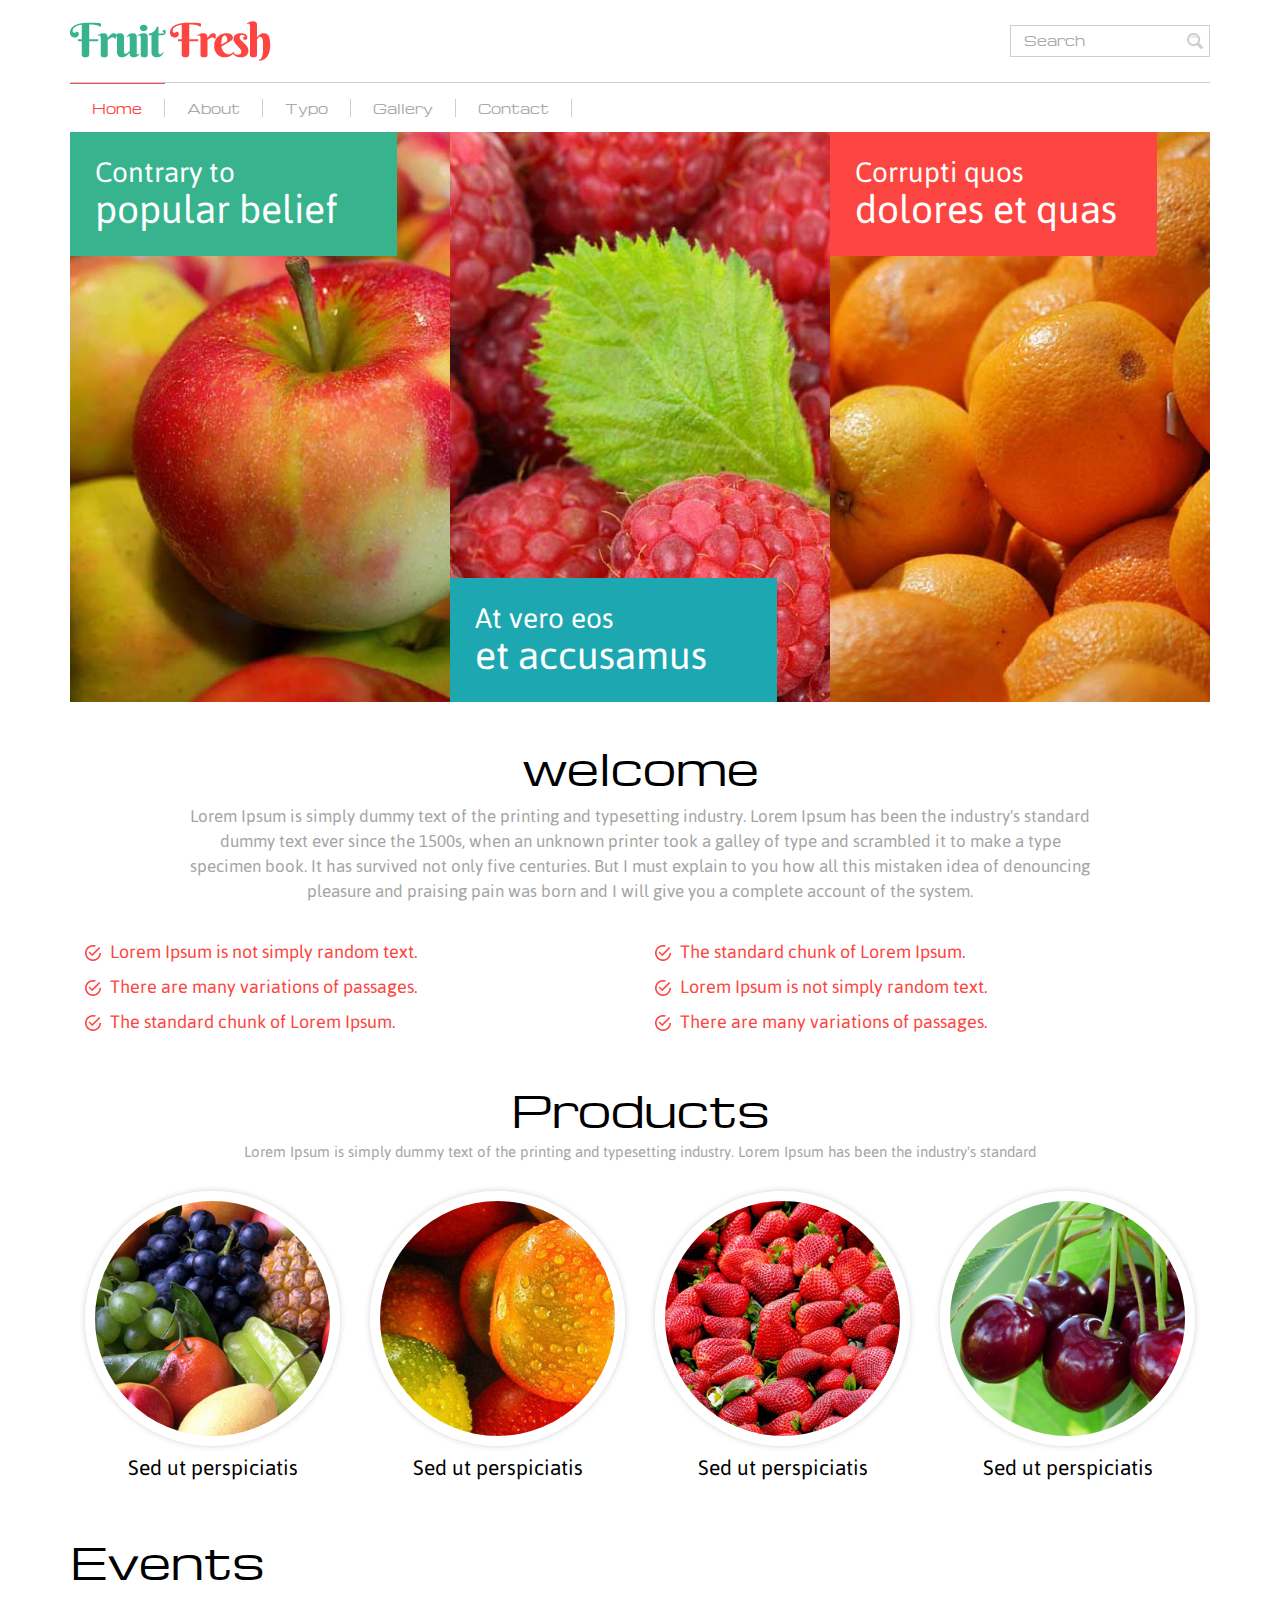
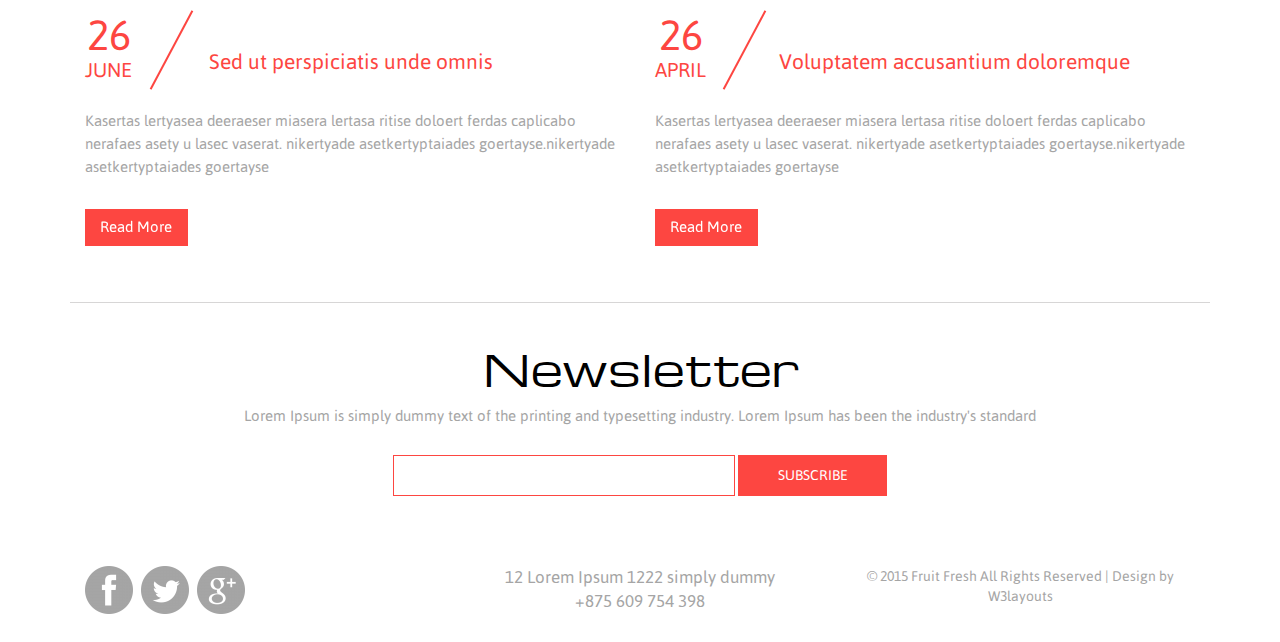
<file: index.html>
<!--A Design by W3layouts 
Author: W3layout
Author URL: http://w3layouts.com
License: Creative Commons Attribution 3.0 Unported
License URL: http://creativecommons.org/licenses/by/3.0/
-->
<!DOCTYPE html>
<html>
<head>
<title>Fruit Fresh A Agriculture Category Flat Bootstarp Resposive Website Template | Home :: w3layouts</title>
<link href="css/bootstrap.css" rel="stylesheet" type="text/css" media="all" />
<!-- jQuery (necessary for Bootstrap's JavaScript plugins) -->
<script src="js/jquery.min.js"></script>
<!-- Custom Theme files -->
<!--theme-style-->
<link href="css/style.css" rel="stylesheet" type="text/css" media="all" />	
<!--//theme-style-->
<meta name="viewport" content="width=device-width, initial-scale=1">
<meta http-equiv="Content-Type" content="text/html; charset=utf-8" />
<meta name="keywords" content="Fruit Fresh Responsive web template, Bootstrap Web Templates, Flat Web Templates, Andriod Compatible web template, 
Smartphone Compatible web template, free webdesigns for Nokia, Samsung, LG, SonyErricsson, Motorola web design" />
<script type="application/x-javascript"> addEventListener("load", function() { setTimeout(hideURLbar, 0); }, false); function hideURLbar(){ window.scrollTo(0,1); } </script>
</head>
<body>
<!--header-->
<div class="container">
	<div class="header">
	
			<div class="header-top">
				<div class="logo">
					<a href="index.html"><img src="images/logo.png" alt="" /></a>
				</div>
				<div class="search">
					<form>
						<input type="text" value=" Search" onfocus="this.value = '';" onblur="if (this.value == '') {this.value = 'Search';}" >
						<input type="submit"  value="">
					</form>
				</div>
			<div class="clearfix"></div>
		</div>
				<div class="top-nav">
				<span class="menu"><img src="images/menu.png" alt="">  </span>
					<ul>
						<li class="active"><a href="index.html" > Home </a></li>
						<li><a href="about.html" > About </a></li>
						<li><a href="page.html" > Typo</a></li>
						<li><a href="gallery.html" >Gallery</a></li>						
						<li><a href="contact.html" >Contact</a></li>
					<div class="clearfix"></div>
					</ul>
					<script>
						$("span.menu").click(function(){
							$(".top-nav ul").slideToggle(500, function(){
							});
						});
					</script>
				</div>			
		
		</div>
	<!--//header-->
	<!--banner-->
	<div class="banner">
		
		<div class="col-md-4 banner-top">
			<img src="images/1.jpg" class="img-responsive" >
			<div class="top-banner">
				<h3>Contrary to <span>popular belief</span></h3>
			</div>
		</div>
		<div class="col-md-4 banner-top">
			<img src="images/2.jpg" class="img-responsive" >
			<div class="top-banner1">
				<h3>At vero eos   <span>et accusamus</span></h3>
			</div>
		</div>
		<div class="col-md-4 banner-top">
			<img src="images/3.jpg" class="img-responsive" >
			<div class="top-banner2">
				<h3> Corrupti quos <span>dolores et quas </span></h3>
			</div>
		</div>
		<div class="clearfix"> </div>
	</div>
	<!--//banner-->
	<!--content-->
	<div class="content">
		<div class="welcome">
			<h1>welcome</h1>
			<p>Lorem Ipsum is simply dummy text of the printing and typesetting industry. Lorem Ipsum has been the industry's standard dummy text ever since the 1500s, when an unknown printer took a galley of type and scrambled it to make a type specimen book. It has survived not only five centuries.
				But I must explain to you how all this mistaken idea of denouncing pleasure and praising pain was born and I will give you a complete account of the system.</p>
			<div class="welcome-top">
				<div class="col-md-6">
					<ul>
						<li><a href="#"><i ></i> Lorem Ipsum is not simply random text.</a></li>
						<li><a href="#"><i ></i> There are many variations of passages.</a></li>
						<li><a href="#"><i ></i> The standard chunk of Lorem Ipsum.</a></li>
					</ul>
				</div>
				<div class="col-md-6">
					<ul>
						<li><a href="#"><i ></i> The standard chunk of Lorem Ipsum.</a></li>
						<li><a href="#"><i ></i> Lorem Ipsum is not simply random text.</a></li>
						<li><a href="#"><i ></i> There are many variations of passages.</a></li>
					</ul>
				</div>
				<div class="clearfix"> </div>
			</div>
		</div>
		<!--//welcome-->
		<!--products-->
		<div class="products">
			<div class="products-top">
				<h2>Products</h2>
				<p>Lorem Ipsum is simply dummy text of the printing and typesetting industry. Lorem Ipsum has been the industry's standard</p>
			</div>
			<div class="products-bottom">
					<div class="col-md-3 bottom-products">
						<img class="img-responsive" src="images/mo.jpg" />
						<p>Sed ut perspiciatis</p>
					</div>
					<div class="col-md-3 bottom-products">
						<img class="img-responsive" src="images/mo1.jpg" />
						<p>Sed ut perspiciatis</p>
					</div>
					<div class="col-md-3 bottom-products">
						<img class="img-responsive" src="images/mo2.jpg" />
						<p>Sed ut perspiciatis</p>
					</div>
					<div class="col-md-3 bottom-products">
						<img class="img-responsive" src="images/mo3.jpg" />
						<p>Sed ut perspiciatis</p>
					</div>
					<div class="clearfix"> </div>
			</div>
		</div>
		<!--//products-->
		<!--events-->
		<div class="content-mid">
				<h3> Events</h3>
				<div class="news">
					<div class="col-md-6 new-more">
						<div class="six">
						<h4>26<span>June</span></h4>
						<h6><a href="#">Sed ut perspiciatis unde omnis </a></h6>
						<div class="clearfix"> </div>
						</div>
						<p>Kasertas lertyasea deeraeser miasera lertasa ritise doloert ferdas caplicabo nerafaes asety u lasec vaserat. nikertyade asetkertyptaiades goertayse.nikertyade asetkertyptaiades goertayse</p>
					<a class="hvr-bounce-to-top" href="#">Read More</a>
					</div>
					<div class="col-md-6 new-more">
						<div class="six">
						<h4>26<span>April</span></h4>
						<h6><a href="#">Voluptatem accusantium doloremque </a></h6>
						<div class="clearfix"> </div>
						</div>
						<p>Kasertas lertyasea deeraeser miasera lertasa ritise doloert ferdas caplicabo nerafaes asety u lasec vaserat. nikertyade asetkertyptaiades goertayse.nikertyade asetkertyptaiades goertayse</p>
					<a class="hvr-bounce-to-top" href="#">Read More</a>
					</div>
					<div class="clearfix"> </div>
				</div>
			</div>
			<!--//events-->
			
			
	</div>
	<!--//content-->
	<!--footer-->
	<div class="footer">
		<!--newsletter-->
			<div class="newsletter">
				<h3>Newsletter</h3>
				<p>Lorem Ipsum is simply dummy text of the printing and typesetting industry. Lorem Ipsum has been the industry's standard</p>
				<form>
						<input type="text" value="" onfocus="this.value='';" onblur="if (this.value == '') {this.value ='';}">
						<input type="submit" value="SUBSCRIBE">
					</form>
			</div>
			<!--//newsletter-->
			<div class="footer-top-top">
				<div class="col-md-4 footer-top">
					<ul class="social">
						<li><a href="#"><i> </i></a></li>						
						<li><a href="#"><i class="twitter"> </i></a></li>
						<li><a href="#"><i class="google"> </i></a></li>
					</ul>
				</div>
				<div class="col-md-4 footer-top">
					<p>12 Lorem Ipsum 1222 simply dummy</p>
					<p>+875 609 754 398</p>
				</div>
				<div class="col-md-4 footer-top">
					 <p class="footer-class"> © 2015 Fruit Fresh All Rights Reserved | Design by <a href="http://w3layouts.com/" target="_blank">W3layouts</a> </p>
			 	</div>
			 	<div class="clearfix"> </div>
			</div>
		</div>
			<!--//footer-->
</div>
</body>
</html>
</file>
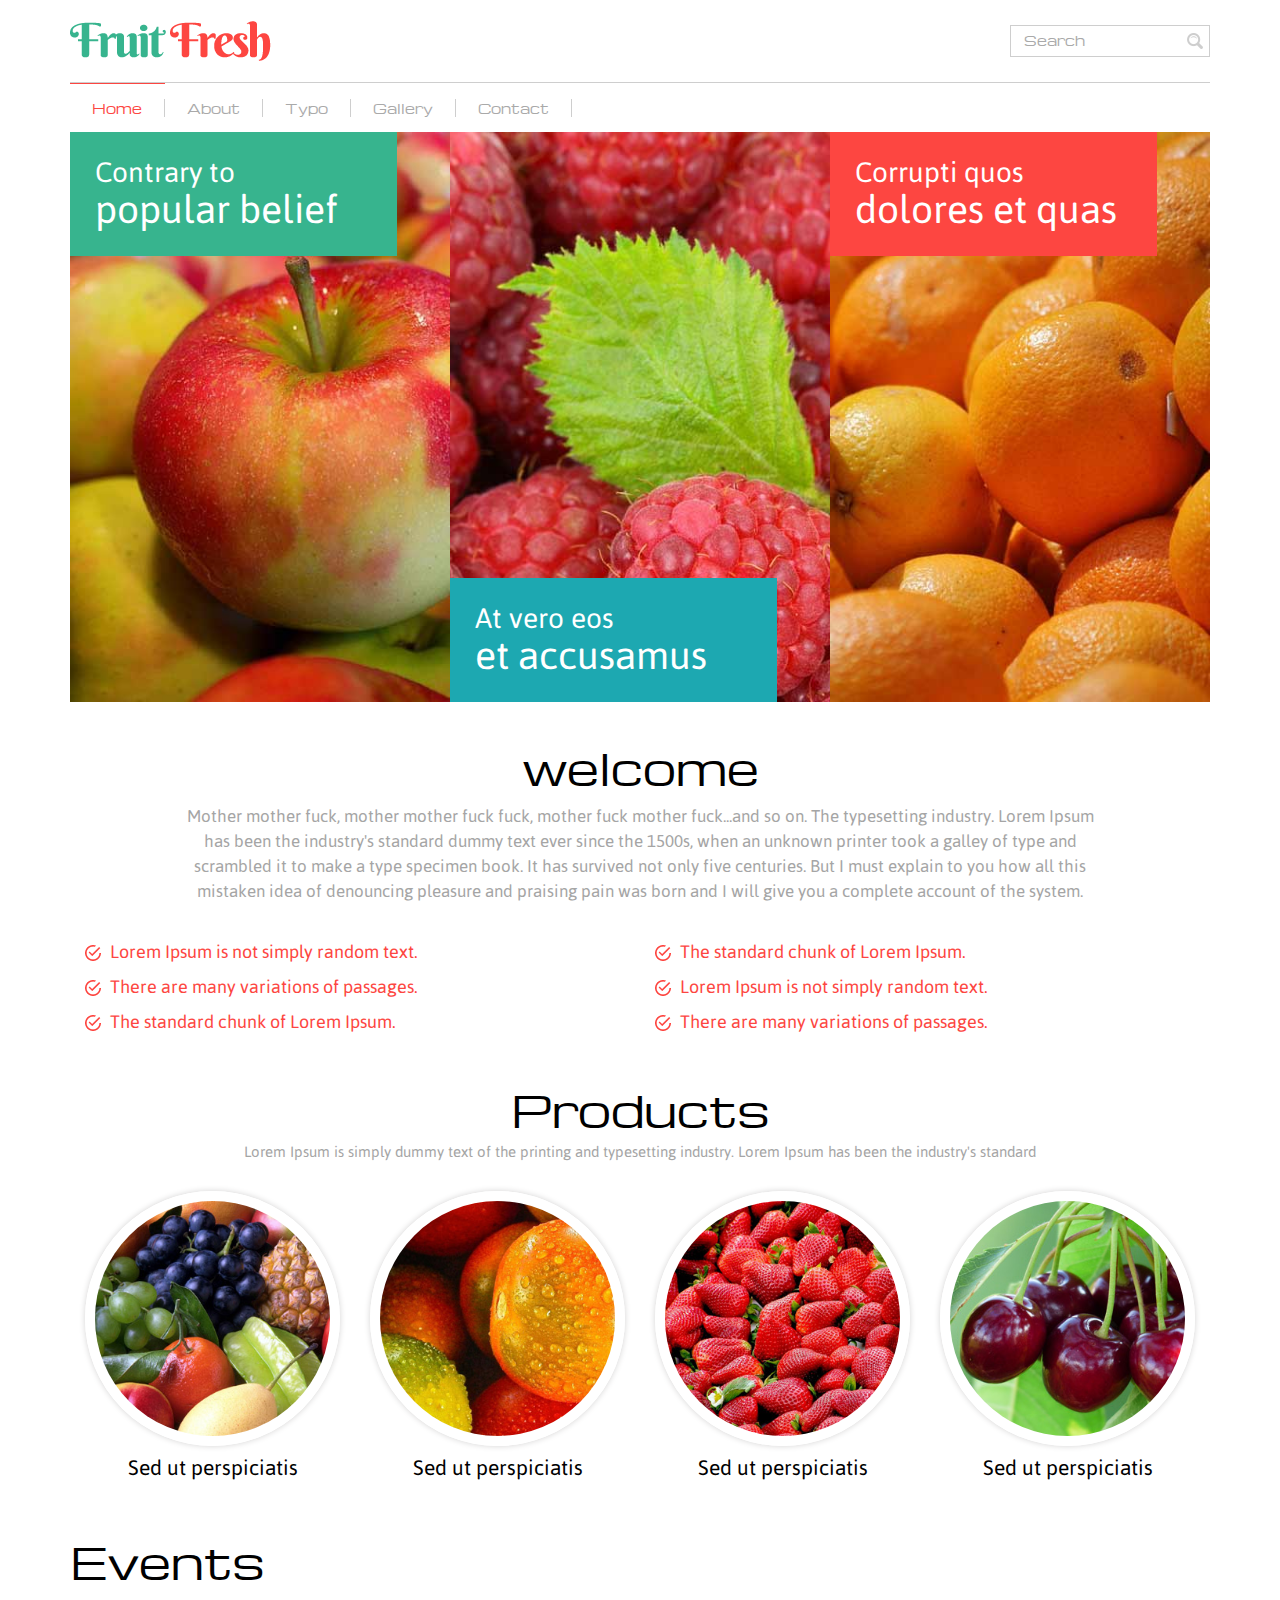
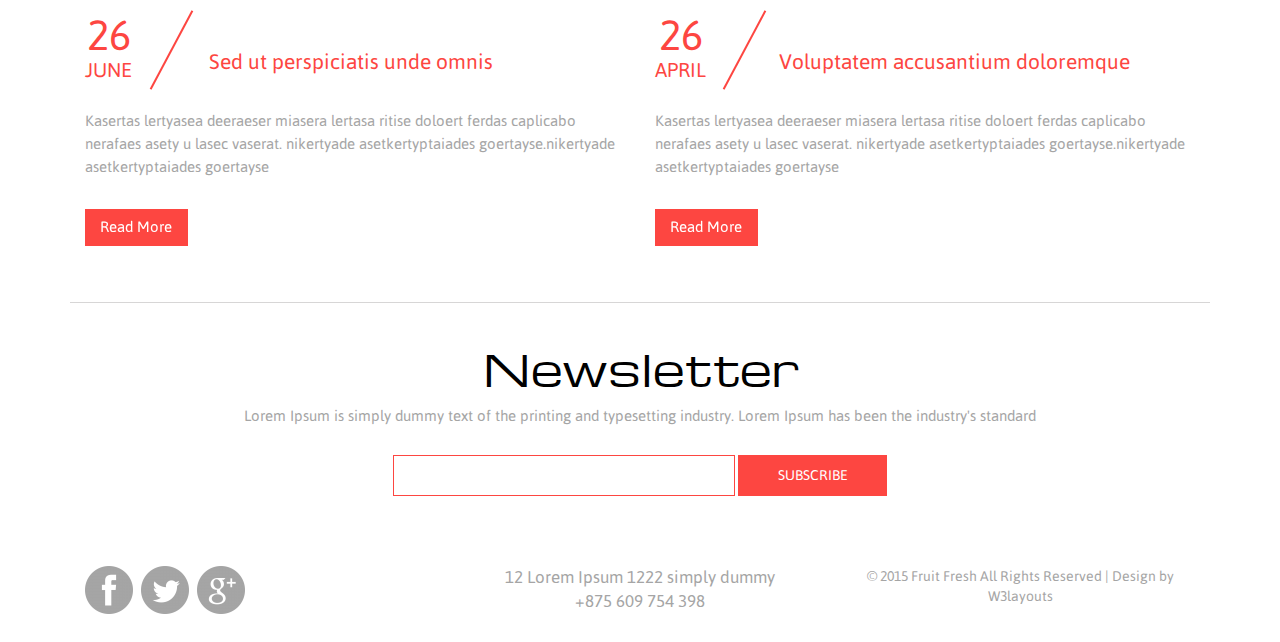
<file: web/index.html>
<!--A Design by W3layouts 
Author: W3layout
Author URL: http://w3layouts.com
License: Creative Commons Attribution 3.0 Unported
License URL: http://creativecommons.org/licenses/by/3.0/
-->
<!DOCTYPE html>
<html>
<head>
<title>Flooreus - Fresh Fruit Web Page</title>
<link href="css/bootstrap.css" rel="stylesheet" type="text/css" media="all" />
<!-- jQuery (necessary for Bootstrap's JavaScript plugins) -->
<script src="js/jquery.min.js"></script>
<!-- Custom Theme files -->
<!--theme-style-->
<link href="css/style.css" rel="stylesheet" type="text/css" media="all" />	
<!--//theme-style-->
<meta name="viewport" content="width=device-width, initial-scale=1">
<meta http-equiv="Content-Type" content="text/html; charset=utf-8" />
<meta name="keywords" content="Fruit Fresh Responsive web template, Bootstrap Web Templates, Flat Web Templates, Andriod Compatible web template, 
Smartphone Compatible web template, free webdesigns for Nokia, Samsung, LG, SonyErricsson, Motorola web design" />
<script type="application/x-javascript"> addEventListener("load", function() { setTimeout(hideURLbar, 0); }, false); function hideURLbar(){ window.scrollTo(0,1); } </script>
</head>
<body>
<!--header-->
<div class="container">
	<div class="header">
	
			<div class="header-top">
				<div class="logo">
					<a href="index.html"><img src="images/logo.png" alt="" /></a>
				</div>
				<div class="search">
					<form>
						<input type="text" value=" Search" onfocus="this.value = '';" onblur="if (this.value == '') {this.value = 'Search';}" >
						<input type="submit"  value="">
					</form>
				</div>
			<div class="clearfix"></div>
		</div>
				<div class="top-nav">
				<span class="menu"><img src="images/menu.png" alt="">  </span>
					<ul>
						<li class="active"><a href="index.html" > Home </a></li>
						<li><a href="about.html" > About </a></li>
						<li><a href="page.html" > Typo</a></li>
						<li><a href="gallery.html" >Gallery</a></li>						
						<li><a href="contact.html" >Contact</a></li>
					<div class="clearfix"></div>
					</ul>
					<script>
						$("span.menu").click(function(){
							$(".top-nav ul").slideToggle(500, function(){
							});
						});
					</script>
				</div>			
		
		</div>
	<!--//header-->
	<!--banner-->
	<div class="banner">
		
		<div class="col-md-4 banner-top">
			<img src="images/1.jpg" class="img-responsive" >
			<div class="top-banner">
				<h3>Contrary to <span>popular belief</span></h3>
			</div>
		</div>
		<div class="col-md-4 banner-top">
			<img src="images/2.jpg" class="img-responsive" >
			<div class="top-banner1">
				<h3>At vero eos   <span>et accusamus</span></h3>
			</div>
		</div>
		<div class="col-md-4 banner-top">
			<img src="images/3.jpg" class="img-responsive" >
			<div class="top-banner2">
				<h3> Corrupti quos <span>dolores et quas </span></h3>
			</div>
		</div>
		<div class="clearfix"> </div>
	</div>
	<!--//banner-->
	<!--content-->
	<div class="content">
		<div class="welcome">
			<h1>welcome</h1>
			<p>Mother mother fuck, mother mother fuck fuck, mother fuck mother fuck...and so on. The typesetting industry. Lorem Ipsum has been the industry's standard dummy text ever since the 1500s, when an unknown printer took a galley of type and scrambled it to make a type specimen book. It has survived not only five centuries.
				But I must explain to you how all this mistaken idea of denouncing pleasure and praising pain was born and I will give you a complete account of the system.</p>
			<div class="welcome-top">
				<div class="col-md-6">
					<ul>
						<li><a href="#"><i ></i> Lorem Ipsum is not simply random text.</a></li>
						<li><a href="#"><i ></i> There are many variations of passages.</a></li>
						<li><a href="#"><i ></i> The standard chunk of Lorem Ipsum.</a></li>
					</ul>
				</div>
				<div class="col-md-6">
					<ul>
						<li><a href="#"><i ></i> The standard chunk of Lorem Ipsum.</a></li>
						<li><a href="#"><i ></i> Lorem Ipsum is not simply random text.</a></li>
						<li><a href="#"><i ></i> There are many variations of passages.</a></li>
					</ul>
				</div>
				<div class="clearfix"> </div>
			</div>
		</div>
		<!--//welcome-->
		<!--products-->
		<div class="products">
			<div class="products-top">
				<h2>Products</h2>
				<p>Lorem Ipsum is simply dummy text of the printing and typesetting industry. Lorem Ipsum has been the industry's standard</p>
			</div>
			<div class="products-bottom">
					<div class="col-md-3 bottom-products">
						<img class="img-responsive" src="images/mo.jpg" />
						<p>Sed ut perspiciatis</p>
					</div>
					<div class="col-md-3 bottom-products">
						<img class="img-responsive" src="images/mo1.jpg" />
						<p>Sed ut perspiciatis</p>
					</div>
					<div class="col-md-3 bottom-products">
						<img class="img-responsive" src="images/mo2.jpg" />
						<p>Sed ut perspiciatis</p>
					</div>
					<div class="col-md-3 bottom-products">
						<img class="img-responsive" src="images/mo3.jpg" />
						<p>Sed ut perspiciatis</p>
					</div>
					<div class="clearfix"> </div>
			</div>
		</div>
		<!--//products-->
		<!--events-->
		<div class="content-mid">
				<h3> Events</h3>
				<div class="news">
					<div class="col-md-6 new-more">
						<div class="six">
						<h4>26<span>June</span></h4>
						<h6><a href="#">Sed ut perspiciatis unde omnis </a></h6>
						<div class="clearfix"> </div>
						</div>
						<p>Kasertas lertyasea deeraeser miasera lertasa ritise doloert ferdas caplicabo nerafaes asety u lasec vaserat. nikertyade asetkertyptaiades goertayse.nikertyade asetkertyptaiades goertayse</p>
					<a class="hvr-bounce-to-top" href="#">Read More</a>
					</div>
					<div class="col-md-6 new-more">
						<div class="six">
						<h4>26<span>April</span></h4>
						<h6><a href="#">Voluptatem accusantium doloremque </a></h6>
						<div class="clearfix"> </div>
						</div>
						<p>Kasertas lertyasea deeraeser miasera lertasa ritise doloert ferdas caplicabo nerafaes asety u lasec vaserat. nikertyade asetkertyptaiades goertayse.nikertyade asetkertyptaiades goertayse</p>
					<a class="hvr-bounce-to-top" href="#">Read More</a>
					</div>
					<div class="clearfix"> </div>
				</div>
			</div>
			<!--//events-->
			
			
	</div>
	<!--//content-->
	<!--footer-->
	<div class="footer">
		<!--newsletter-->
			<div class="newsletter">
				<h3>Newsletter</h3>
				<p>Lorem Ipsum is simply dummy text of the printing and typesetting industry. Lorem Ipsum has been the industry's standard</p>
				<form>
						<input type="text" value="" onfocus="this.value='';" onblur="if (this.value == '') {this.value ='';}">
						<input type="submit" value="SUBSCRIBE">
					</form>
			</div>
			<!--//newsletter-->
			<div class="footer-top-top">
				<div class="col-md-4 footer-top">
					<ul class="social">
						<li><a href="#"><i> </i></a></li>						
						<li><a href="#"><i class="twitter"> </i></a></li>
						<li><a href="#"><i class="google"> </i></a></li>
					</ul>
				</div>
				<div class="col-md-4 footer-top">
					<p>12 Lorem Ipsum 1222 simply dummy</p>
					<p>+875 609 754 398</p>
				</div>
				<div class="col-md-4 footer-top">
					 <p class="footer-class"> © 2015 Fruit Fresh All Rights Reserved | Design by <a href="http://w3layouts.com/" target="_blank">W3layouts</a> </p>
			 	</div>
			 	<div class="clearfix"> </div>
			</div>
		</div>
			<!--//footer-->
</div>
</body>
</html>
</file>
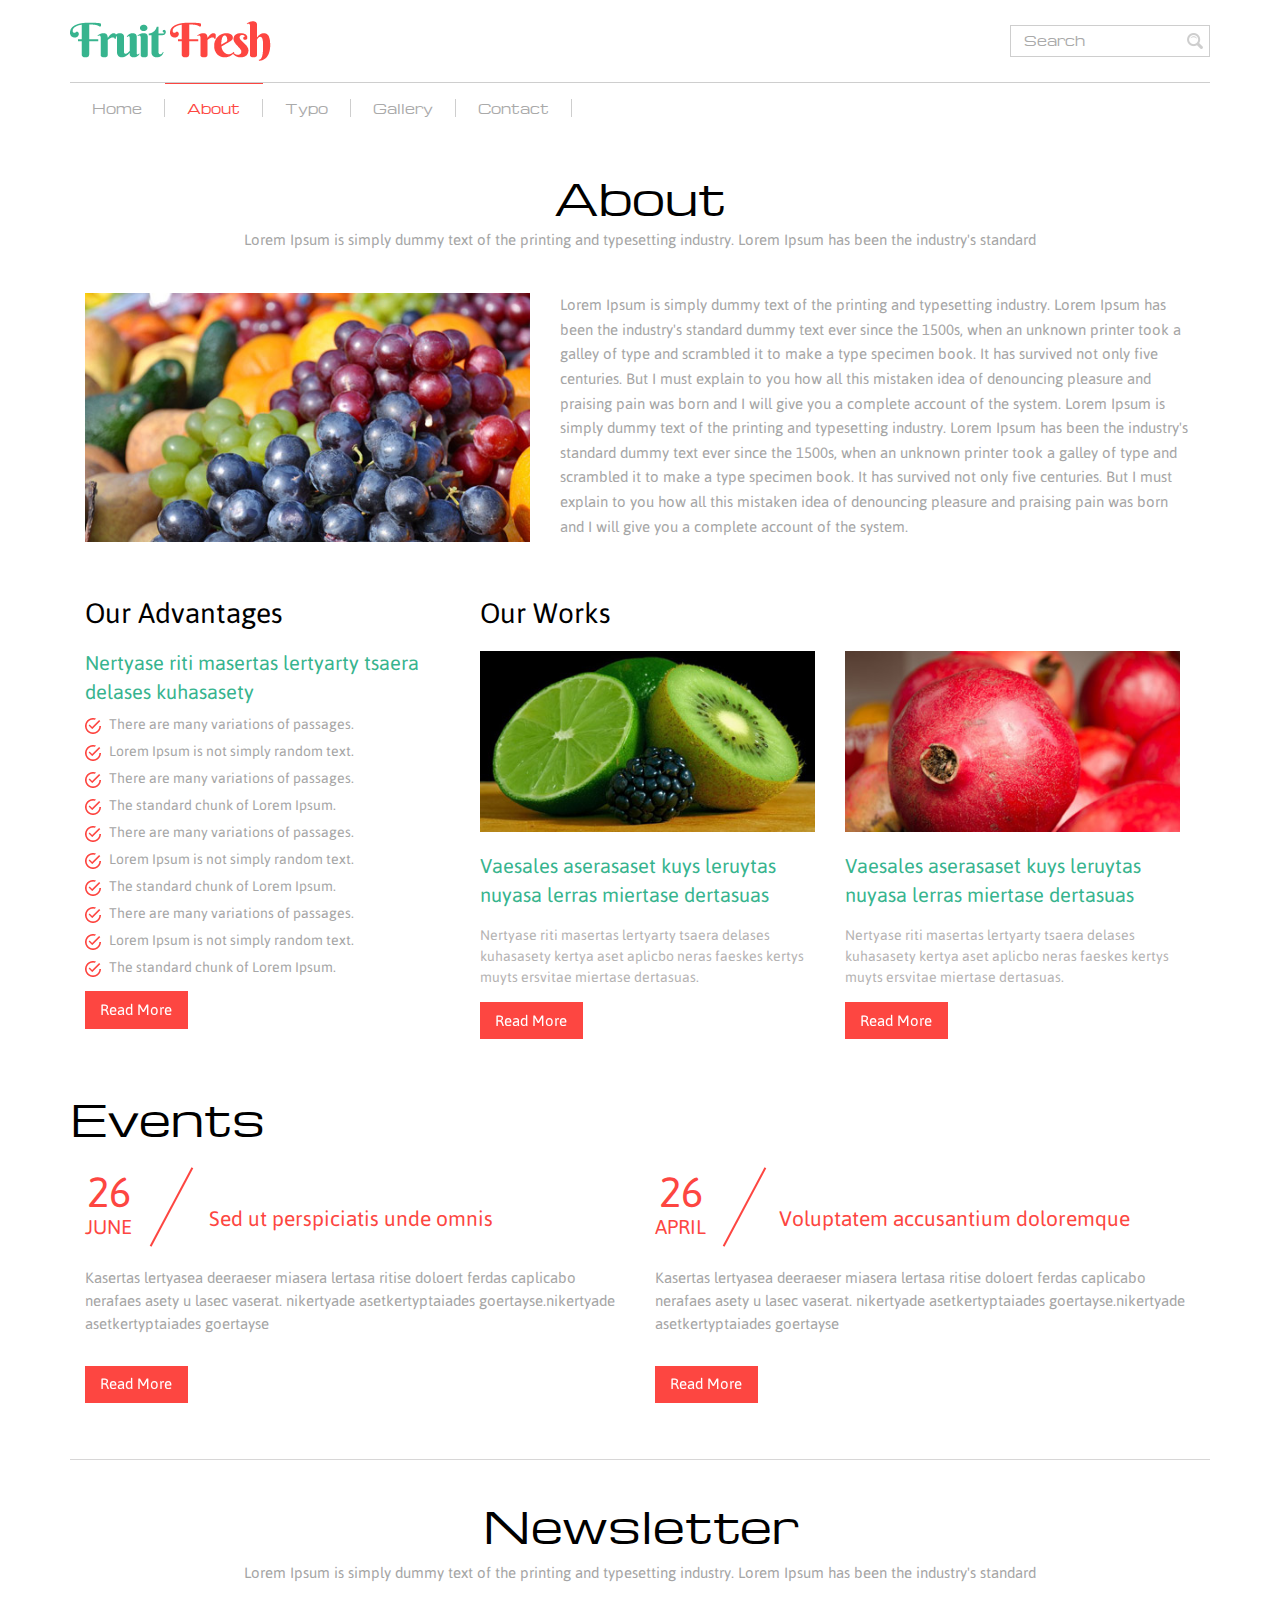
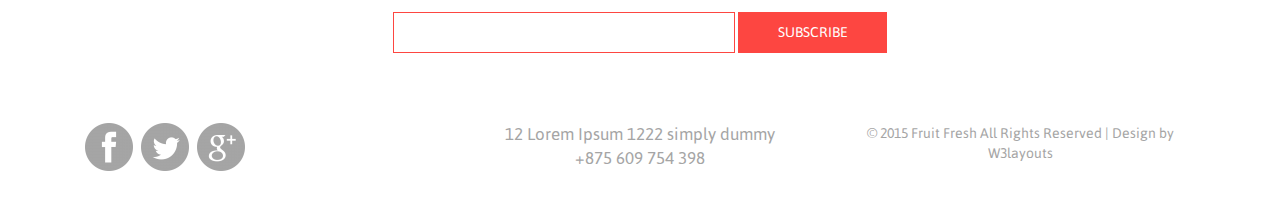
<file: about.html>
<!--A Design by W3layouts 
Author: W3layout
Author URL: http://w3layouts.com
License: Creative Commons Attribution 3.0 Unported
License URL: http://creativecommons.org/licenses/by/3.0/
-->
<!DOCTYPE html>
<html>
<head>
<title>Fruit Fresh A Agriculture Category Flat Bootstarp Resposive Website Template | Home :: w3layouts</title>
<link href="css/bootstrap.css" rel="stylesheet" type="text/css" media="all" />
<!-- jQuery (necessary for Bootstrap's JavaScript plugins) -->
<script src="js/jquery.min.js"></script>
<!-- Custom Theme files -->
<!--theme-style-->
<link href="css/style.css" rel="stylesheet" type="text/css" media="all" />	
<!--//theme-style-->
<meta name="viewport" content="width=device-width, initial-scale=1">
<meta http-equiv="Content-Type" content="text/html; charset=utf-8" />
<meta name="keywords" content="Fruit Fresh Responsive web template, Bootstrap Web Templates, Flat Web Templates, Andriod Compatible web template, 
Smartphone Compatible web template, free webdesigns for Nokia, Samsung, LG, SonyErricsson, Motorola web design" />
<script type="application/x-javascript"> addEventListener("load", function() { setTimeout(hideURLbar, 0); }, false); function hideURLbar(){ window.scrollTo(0,1); } </script>

</head>
<body>
<!--header-->
<div class="container">
	<div class="header">
			
				
			<div class="header-top">
				<div class="logo">
					<a href="index.html"><img src="images/logo.png" alt="" /></a>
				</div>
				<div class="search">
					<form>
						<input type="text" value=" Search" onfocus="this.value = '';" onblur="if (this.value == '') {this.value = 'Search';}" >
						<input type="submit"  value="">
					</form>
				</div>
			<div class="clearfix"></div>
		</div>
				<div class="top-nav">
				<span class="menu"><img src="images/menu.png" alt="">  </span>
					<ul>
						<li ><a href="index.html" > Home </a></li>
						<li class="active"><a href="about.html" > About </a></li>
						<li><a href="page.html" > Typo</a></li>
						<li><a href="gallery.html" >Gallery</a></li>						
						<li><a href="contact.html" >Contact</a></li>
					<div class="clearfix"></div>
					</ul>
					<script>
						$("span.menu").click(function(){
							$(".top-nav ul").slideToggle(500, function(){
							});
						});
					</script>
				</div>			
		
		</div>
	<!--//header-->

	<!--content-->
	<div class="content">
		
	<!--products-->
		<div class="about">
			<div class="about-top">
				<h1>About</h1>
				<p>Lorem Ipsum is simply dummy text of the printing and typesetting industry. Lorem Ipsum has been the industry's standard</p>
			</div>
			<div class="about-middle">
				<div class="col-md-5">
					<img class="img-responsive" src="images/ab.jpg" />
				</div>
				<div class="col-md-7 mid-about">
					<p>Lorem Ipsum is simply dummy text of the printing and typesetting industry. Lorem Ipsum has been the industry's standard dummy text ever since the 1500s, when an unknown printer took a galley of type and scrambled it to make a type specimen book. It has survived not only five centuries.
				But I must explain to you how all this mistaken idea of denouncing pleasure and praising pain was born and I will give you a complete account of the system.
				Lorem Ipsum is simply dummy text of the printing and typesetting industry. Lorem Ipsum has been the industry's standard dummy text ever since the 1500s, when an unknown printer took a galley of type and scrambled it to make a type specimen book. It has survived not only five centuries.
				But I must explain to you how all this mistaken idea of denouncing pleasure and praising pain was born and I will give you a complete account of the system.</p>
				</div>
				<div class="clearfix"></div>
			</div>
			<div class="about-bottom">
				<div class="col-md-4 bottom-about">
					<h2>Our Advantages</h2>
					<h4>Nertyase riti masertas lertyarty tsaera delases kuhasasety</h4>
					<ul>
						<li><a href="#"><i ></i> There are many variations of passages.</a></li>
						<li><a href="#"><i ></i> Lorem Ipsum is not simply random text.</a></li>
						<li><a href="#"><i ></i> There are many variations of passages.</a></li>
						<li><a href="#"><i ></i> The standard chunk of Lorem Ipsum.</a></li>
						<li><a href="#"><i ></i> There are many variations of passages.</a></li>
						<li><a href="#"><i ></i> Lorem Ipsum is not simply random text.</a></li>
						<li><a href="#"><i ></i> The standard chunk of Lorem Ipsum.</a></li>
						<li><a href="#"><i ></i> There are many variations of passages.</a></li>
						<li><a href="#"><i ></i> Lorem Ipsum is not simply random text.</a></li>
						<li><a href="#"><i ></i> The standard chunk of Lorem Ipsum.</a></li>
						
					</ul>
					<a class="hvr-bounce-to-top" href="#">Read More</a>
				</div>
			<div class="col-md-8 use-bottom">
				<h3>Our Works</h3>
				<div class="our">
					<div class="col-md-6 our-at">
						<a href="single.html"><img class="img-responsive" src="images/ab1.jpg" alt=""></a>
						<h4>Vaesales aserasaset kuys leruytas nuyasa lerras miertase dertasuas</h4>
						<p>Nertyase riti masertas lertyarty tsaera delases kuhasasety kertya aset aplicbo neras faeskes kertys muyts ersvitae miertase dertasuas.</p>
						<a class="hvr-bounce-to-top" href="#">Read More</a>
					</div>
					<div class="col-md-6 our-at">
						<a href="single.html"><img class="img-responsive" src="images/ab2.jpg" alt=""></a>
						<h4>Vaesales aserasaset kuys leruytas nuyasa lerras miertase dertasuas</h4>
						<p>Nertyase riti masertas lertyarty tsaera delases kuhasasety kertya aset aplicbo neras faeskes kertys muyts ersvitae miertase dertasuas.</p>
						<a class="hvr-bounce-to-top" href="#">Read More</a>
					</div>
					
				<div class="clearfix"> </div>
			</div>
			</div>
			<div class="clearfix"></div>
			</div>
		</div>
			<!--//products-->
		<!--events-->
		<div class="content-mid">
				<h3> Events</h3>
				<div class="news">
					<div class="col-md-6 new-more">
						<div class="six">
						<h4>26<span>June</span></h4>
						<h6><a href="#">Sed ut perspiciatis unde omnis </a></h6>
						<div class="clearfix"> </div>
						</div>
						<p>Kasertas lertyasea deeraeser miasera lertasa ritise doloert ferdas caplicabo nerafaes asety u lasec vaserat. nikertyade asetkertyptaiades goertayse.nikertyade asetkertyptaiades goertayse</p>
					<a class="hvr-bounce-to-top" href="#">Read More</a>
					</div>
					<div class="col-md-6 new-more">
						<div class="six">
						<h4>26<span>April</span></h4>
						<h6><a href="#">Voluptatem accusantium doloremque </a></h6>
						<div class="clearfix"> </div>
						</div>
						<p>Kasertas lertyasea deeraeser miasera lertasa ritise doloert ferdas caplicabo nerafaes asety u lasec vaserat. nikertyade asetkertyptaiades goertayse.nikertyade asetkertyptaiades goertayse</p>
					<a class="hvr-bounce-to-top" href="#">Read More</a>
					</div>
					<div class="clearfix"> </div>
				</div>
			</div>
			<!--//events-->
			
			
	</div>
	<!--//content-->
	<!--footer-->
	<div class="footer">
		<!--newsletter-->
			<div class="newsletter">
				<h3>Newsletter</h3>
				<p>Lorem Ipsum is simply dummy text of the printing and typesetting industry. Lorem Ipsum has been the industry's standard</p>
				<form>
						<input type="text" value="" onfocus="this.value='';" onblur="if (this.value == '') {this.value ='';}">
						<input type="submit" value="SUBSCRIBE">
					</form>
			</div>
			<!--//newsletter-->
			<div class="footer-top-top">
				<div class="col-md-4">
					<ul class="social">
						<li><a href="#"><i> </i></a></li>						
						<li><a href="#"><i class="twitter"> </i></a></li>
						<li><a href="#"><i class="google"> </i></a></li>
					</ul>
				</div>
				<div class="col-md-4 footer-top">
					<p>12 Lorem Ipsum 1222 simply dummy</p>
					<p>+875 609 754 398</p>
				</div>
				<div class="col-md-4 footer-top">
					 <p class="footer-class"> © 2015 Fruit Fresh All Rights Reserved | Design by <a href="http://w3layouts.com/" target="_blank">W3layouts</a> </p>
			 	</div>
			 	<div class="clearfix"> </div>
			</div>
		</div>
			<!--//footer-->
</div>
</body>
</html>
</file>
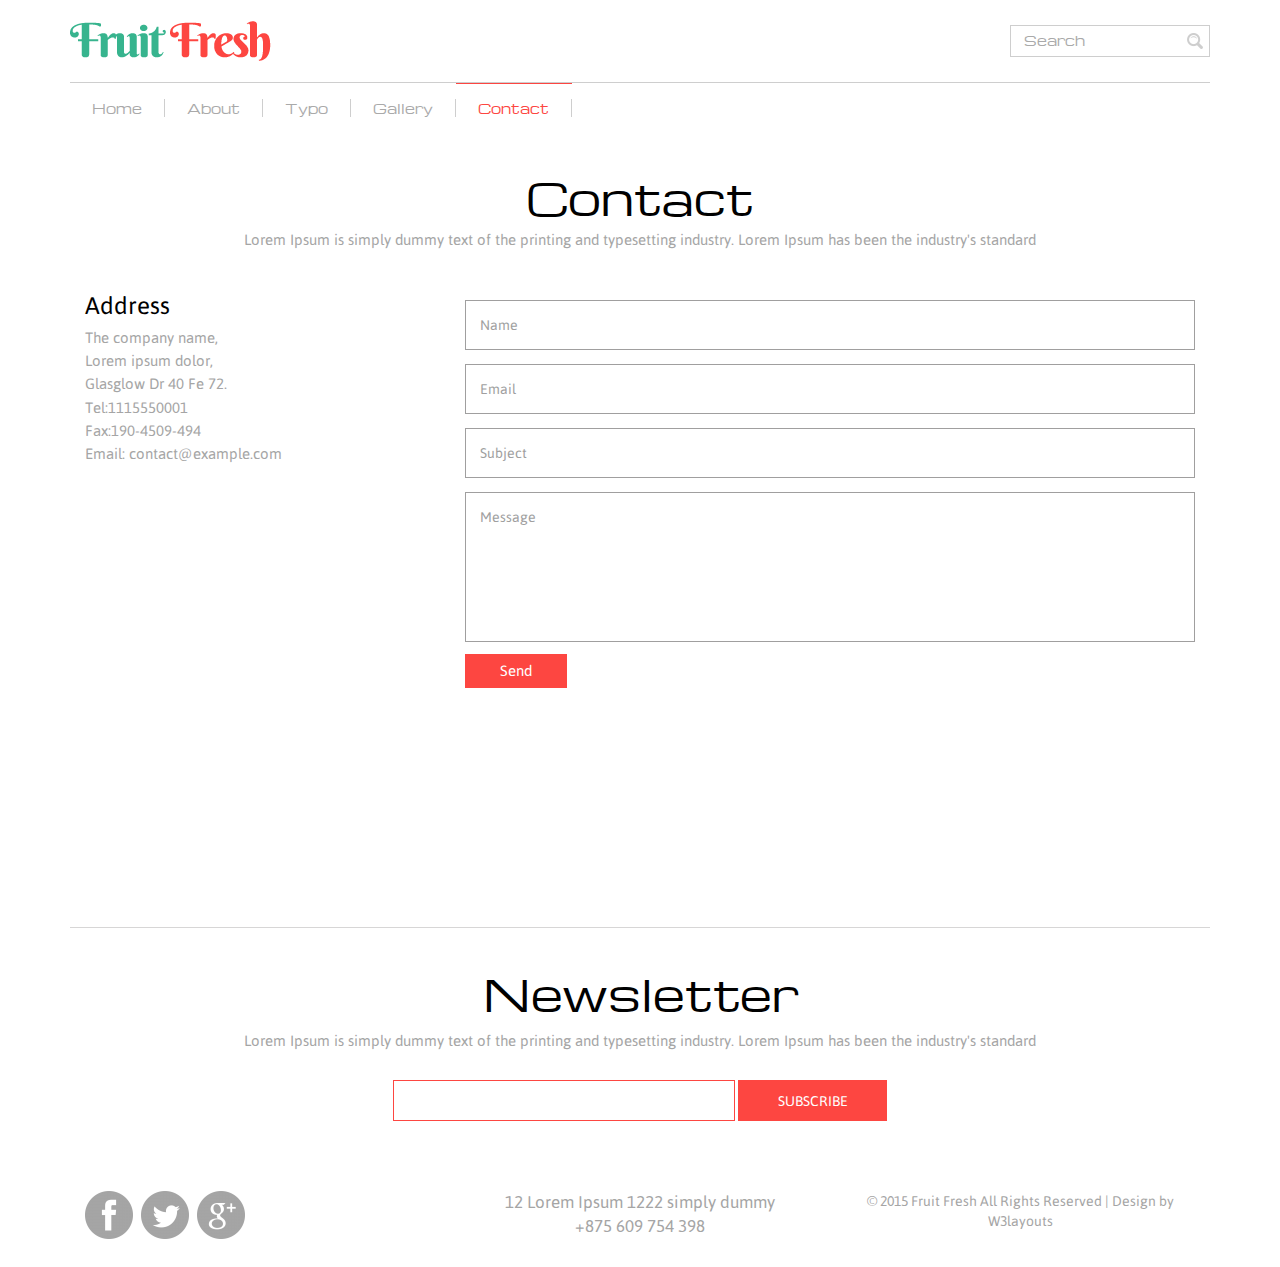
<file: contact.html>
<!--A Design by W3layouts 
Author: W3layout
Author URL: http://w3layouts.com
License: Creative Commons Attribution 3.0 Unported
License URL: http://creativecommons.org/licenses/by/3.0/
-->
<!DOCTYPE html>
<html>
<head>
<title>Fruit Fresh A Agriculture Category Flat Bootstarp Resposive Website Template | Home :: w3layouts</title>
<link href="css/bootstrap.css" rel="stylesheet" type="text/css" media="all" />
<!-- jQuery (necessary for Bootstrap's JavaScript plugins) -->
<script src="js/jquery.min.js"></script>
<!-- Custom Theme files -->
<!--theme-style-->
<link href="css/style.css" rel="stylesheet" type="text/css" media="all" />	
<!--//theme-style-->
<meta name="viewport" content="width=device-width, initial-scale=1">
<meta http-equiv="Content-Type" content="text/html; charset=utf-8" />
<meta name="keywords" content="Fruit Fresh Responsive web template, Bootstrap Web Templates, Flat Web Templates, Andriod Compatible web template, 
Smartphone Compatible web template, free webdesigns for Nokia, Samsung, LG, SonyErricsson, Motorola web design" />
<script type="application/x-javascript"> addEventListener("load", function() { setTimeout(hideURLbar, 0); }, false); function hideURLbar(){ window.scrollTo(0,1); } </script>

</head>
<body>
<!--header-->
<div class="container">
	<div class="header">
			
				
			<div class="header-top">
				<div class="logo">
					<a href="index.html"><img src="images/logo.png" alt="" /></a>
				</div>
				<div class="search">
					<form>
						<input type="text" value=" Search" onfocus="this.value = '';" onblur="if (this.value == '') {this.value = 'Search';}" >
						<input type="submit"  value="">
					</form>
				</div>
			<div class="clearfix"></div>
		</div>
				<div class="top-nav">
			<span class="menu"><img src="images/menu.png" alt="">  </span>
					<ul>
						<li ><a href="index.html" > Home </a></li>
						<li><a href="about.html" > About </a></li>
						<li><a href="page.html" > Typo</a></li>
						<li><a href="gallery.html" >Gallery</a></li>						
						<li class="active"><a href="contact.html" >Contact</a></li>
					<div class="clearfix"></div>
					</ul>
					<script>
						$("span.menu").click(function(){
							$(".top-nav ul").slideToggle(500, function(){
							});
						});
					</script>
				</div>			
		
		</div>
	<!--//header-->

	<!--content-->
	<div class="contact">
	<div class="contact-top">
				<h1>Contact</h1>
					<p>Lorem Ipsum is simply dummy text of the printing and typesetting industry. Lorem Ipsum has been the industry's standard</p>
		</div>
			<div class="contact-form">
				<div class="col-md-4 contact-in">
						<div class="address-more">
						<h4>Address</h4>
							<p>The company name,</p>
							<p>Lorem ipsum dolor,</p>
							<p>Glasglow Dr 40 Fe 72. </p>
							<p>Tel:1115550001</p>
							<p>Fax:190-4509-494</p>
							<p>Email:<a href="mailto:contact@example.com"> contact@example.com</a></p>
						</div>
					
				</div>
				<div class="col-md-8 contact-grid">
					<form>	
						<input type="text" value="Name" onfocus="this.value='';" onblur="if (this.value == '') {this.value ='Name';}">
					
						<input type="text" value="Email" onfocus="this.value='';" onblur="if (this.value == '') {this.value ='Email';}">
						<input type="text" value="Subject" onfocus="this.value='';" onblur="if (this.value == '') {this.value ='Subject';}">
						
						<textarea cols="77" rows="6" value=" " onfocus="this.value='';" onblur="if (this.value == '') {this.value = 'Message';}">Message</textarea>
						<div class="send">
							<input type="submit" value="Send">
						</div>
					</form>
				</div>
				
				<div class="clearfix"> </div>
			</div>
			<div class="map">
				<iframe src="https://www.google.com/maps/embed?pb=!1m18!1m12!1m3!1d37494223.23909492!2d103!3d55!2m3!1f0!2f0!3f0!3m2!1i1024!2i768!4f13.1!3m3!1m2!1s0x453c569a896724fb%3A0x1409fdf86611f613!2sRussia!5e0!3m2!1sen!2sin!4v1415776049771"></iframe>
			</div>
		</div>
	<!--//content-->
	<!--footer-->
	<div class="footer">
		<!--newsletter-->
			<div class="newsletter">
				<h3>Newsletter</h3>
				<p>Lorem Ipsum is simply dummy text of the printing and typesetting industry. Lorem Ipsum has been the industry's standard</p>
				<form>
						<input type="text" value="" onfocus="this.value='';" onblur="if (this.value == '') {this.value ='';}">
						<input type="submit" value="SUBSCRIBE">
					</form>
			</div>
			<!--//newsletter-->
			<div class="footer-top-top">
				<div class="col-md-4">
					<ul class="social">
						<li><a href="#"><i> </i></a></li>						
						<li><a href="#"><i class="twitter"> </i></a></li>
						<li><a href="#"><i class="google"> </i></a></li>
					</ul>
				</div>
				<div class="col-md-4 footer-top">
					<p>12 Lorem Ipsum 1222 simply dummy</p>
					<p>+875 609 754 398</p>
				</div>
				<div class="col-md-4 footer-top">
					 <p class="footer-class"> © 2015 Fruit Fresh All Rights Reserved | Design by <a href="http://w3layouts.com/" target="_blank">W3layouts</a> </p>
			 	</div>
			 	<div class="clearfix"> </div>
			</div>
		</div>
			<!--//footer-->
</div>
</body>
</html>
</file>
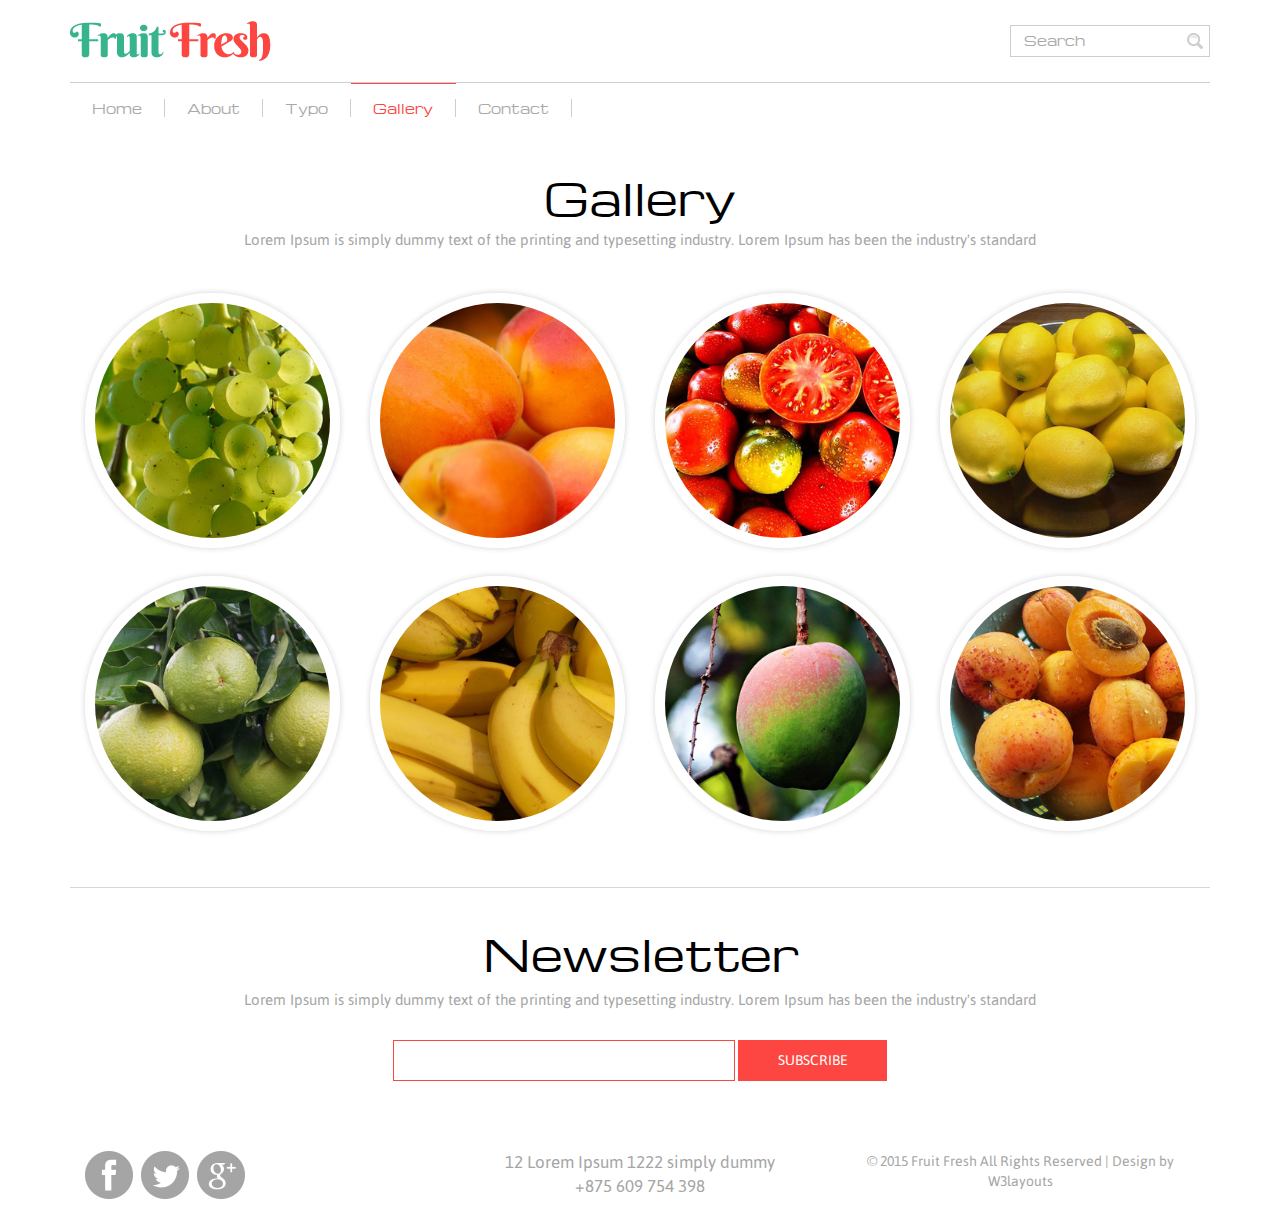
<file: gallery.html>
<!--A Design by W3layouts 
Author: W3layout
Author URL: http://w3layouts.com
License: Creative Commons Attribution 3.0 Unported
License URL: http://creativecommons.org/licenses/by/3.0/
-->
<!DOCTYPE html>
<html>
<head>
<title>Fruit Fresh A Agriculture Category Flat Bootstarp Resposive Website Template | Home :: w3layouts</title>
<link href="css/bootstrap.css" rel="stylesheet" type="text/css" media="all" />
<!-- jQuery (necessary for Bootstrap's JavaScript plugins) -->
<script src="js/jquery.min.js"></script>
<!-- Custom Theme files -->
<!--theme-style-->
<link href="css/style.css" rel="stylesheet" type="text/css" media="all" />	
<!--//theme-style-->
<meta name="viewport" content="width=device-width, initial-scale=1">
<meta http-equiv="Content-Type" content="text/html; charset=utf-8" />
<meta name="keywords" content="Fruit Fresh Responsive web template, Bootstrap Web Templates, Flat Web Templates, Andriod Compatible web template, 
Smartphone Compatible web template, free webdesigns for Nokia, Samsung, LG, SonyErricsson, Motorola web design" />
<script type="application/x-javascript"> addEventListener("load", function() { setTimeout(hideURLbar, 0); }, false); function hideURLbar(){ window.scrollTo(0,1); } </script>
</head>
<body>
<!--header-->
<div class="container">
	<div class="header">	
			<div class="header-top">
				<div class="logo">
					<a href="index.html"><img src="images/logo.png" alt="" /></a>
				</div>
				<div class="search">
					<form>
						<input type="text" value=" Search" onfocus="this.value = '';" onblur="if (this.value == '') {this.value = 'Search';}" >
						<input type="submit"  value="">
					</form>
				</div>
			<div class="clearfix"></div>
		</div>
				<div class="top-nav">
			<span class="menu"><img src="images/menu.png" alt="">  </span>
					<ul>
						<li ><a href="index.html" > Home </a></li>
						<li><a href="about.html" > About </a></li>
						<li><a href="page.html" > Typo</a></li>
						<li class="active"><a href="gallery.html" >Gallery</a></li>						
						<li><a href="contact.html" >Contact</a></li>
					<div class="clearfix"></div>
					</ul>
					<script>
						$("span.menu").click(function(){
							$(".top-nav ul").slideToggle(500, function(){
							});
						});
					</script>
				</div>			
		
		</div>
	<!--//header-->
	
	<!--content-->
	<div class="content">
	
		<!--products-->
		<div class="gallery">
			<div class="gallery-top">
				<h1>Gallery</h1>
				<p>Lorem Ipsum is simply dummy text of the printing and typesetting industry. Lorem Ipsum has been the industry's standard</p>
			</div>
			<div class="gallery-bottom">
					<div class="col-md-3 bottom-gallery">
						<a href="images/ga.jpg" rel="title" class="b-link-stripe b-animate-go  thickbox">
						<img class="img-responsive" src="images/ga.jpg" />
						<div class="b-wrapper">
									<h3 class="b-animate b-from-left    b-delay03 ">
										<span>Fruit</span>	
									</h3>
								</div>
	                      </a>
					</div>
					<div class="col-md-3 bottom-gallery">
						<a href="images/ga1.jpg" rel="title" class="b-link-stripe b-animate-go  thickbox">
						<img class="img-responsive" src="images/ga1.jpg" />
						<div class="b-wrapper">
									<h3 class="b-animate b-from-left  b-delay03 ">
										<span>Fruit</span>	
									</h3>
								</div>
	                      </a>
					</div>
					<div class="col-md-3 bottom-gallery">
						<a href="images/ga2.jpg" rel="title" class="b-link-stripe b-animate-go  thickbox">
						<img class="img-responsive" src="images/ga2.jpg" />
						<div class="b-wrapper">
									<h3 class="b-animate b-from-left    b-delay03 ">
										<span>Fruit</span>	
									</h3>
								</div>
	                      </a>
					</div>
					<div class="col-md-3 bottom-gallery">
						<a href="images/ga3.jpg" rel="title" class="b-link-stripe b-animate-go  thickbox">
						<img class="img-responsive" src="images/ga3.jpg" />
						<div class="b-wrapper">
									<h3 class="b-animate b-from-left    b-delay03 ">
										<span>Fruit</span>	
									</h3>
								</div>
	                      </a>
					</div>
					<div class="clearfix"> </div>
			</div>
			<div class="gallery-bottom">
					<div class="col-md-3 bottom-gallery">
						<a href="images/ga4.jpg" rel="title" class="b-link-stripe b-animate-go  thickbox">
						<img class="img-responsive" src="images/ga4.jpg" />
						<div class="b-wrapper">
									<h3 class="b-animate b-from-left    b-delay03 ">
										<span>Fruit</span>	
									</h3>
								</div>
	                      </a>
					</div>
					<div class="col-md-3 bottom-gallery">
						<a href="images/ga5.jpg" rel="title" class="b-link-stripe b-animate-go  thickbox">
						<img class="img-responsive" src="images/ga5.jpg" />
						<div class="b-wrapper">
									<h3 class="b-animate b-from-left    b-delay03 ">
										<span>Fruit</span>	
									</h3>
								</div>
	                      </a>
					</div>
					<div class="col-md-3 bottom-gallery">
						<a href="images/ga6.jpg" rel="title" class="b-link-stripe b-animate-go  thickbox">
						<img class="img-responsive" src="images/ga6.jpg" />
						<div class="b-wrapper">
									<h3 class="b-animate b-from-left    b-delay03 ">
										<span>Fruit</span>	
									</h3>
								</div>
	                      </a>
					</div>
					<div class="col-md-3 bottom-gallery">
						<a href="images/ga7.jpg" rel="title" class="b-link-stripe b-animate-go  thickbox">
						<img class="img-responsive" src="images/ga7.jpg" />
						<div class="b-wrapper">
									<h3 class="b-animate b-from-left    b-delay03 ">
										<span>Fruit</span>	
									</h3>
								</div>
	                      </a>
					</div>
					<div class="clearfix"> </div>
			</div>
			
		</div>
			<script src="js/jquery.chocolat.js"></script>
		<link rel="stylesheet" href="css/chocolat.css" type="text/css" media="screen" charset="utf-8">
		<!--light-box-files -->
		<script type="text/javascript" charset="utf-8">
		$(function() {
			$('.bottom-gallery a').Chocolat();
		});
		</script>

		<!--//products-->	
	</div>
	<!--//content-->
	<!--footer-->
	<div class="footer">
		<!--newsletter-->
			<div class="newsletter">
				<h3>Newsletter</h3>
				<p>Lorem Ipsum is simply dummy text of the printing and typesetting industry. Lorem Ipsum has been the industry's standard</p>
				<form>
						<input type="text" value="" onfocus="this.value='';" onblur="if (this.value == '') {this.value ='';}">
						<input type="submit" value="SUBSCRIBE">
					</form>
			</div>
			<!--//newsletter-->
			<div class="footer-top-top">
				<div class="col-md-4">
					<ul class="social">
						<li><a href="#"><i> </i></a></li>						
						<li><a href="#"><i class="twitter"> </i></a></li>
						<li><a href="#"><i class="google"> </i></a></li>
					</ul>
				</div>
				<div class="col-md-4 footer-top">
					<p>12 Lorem Ipsum 1222 simply dummy</p>
					<p>+875 609 754 398</p>
				</div>
				<div class="col-md-4 footer-top">
					 <p class="footer-class"> © 2015 Fruit Fresh All Rights Reserved | Design by <a href="http://w3layouts.com/" target="_blank">W3layouts</a> </p>
			 	</div>
			 	<div class="clearfix"> </div>
			</div>
		</div>
			<!--//footer-->
</div>
</body>
</html>
</file>
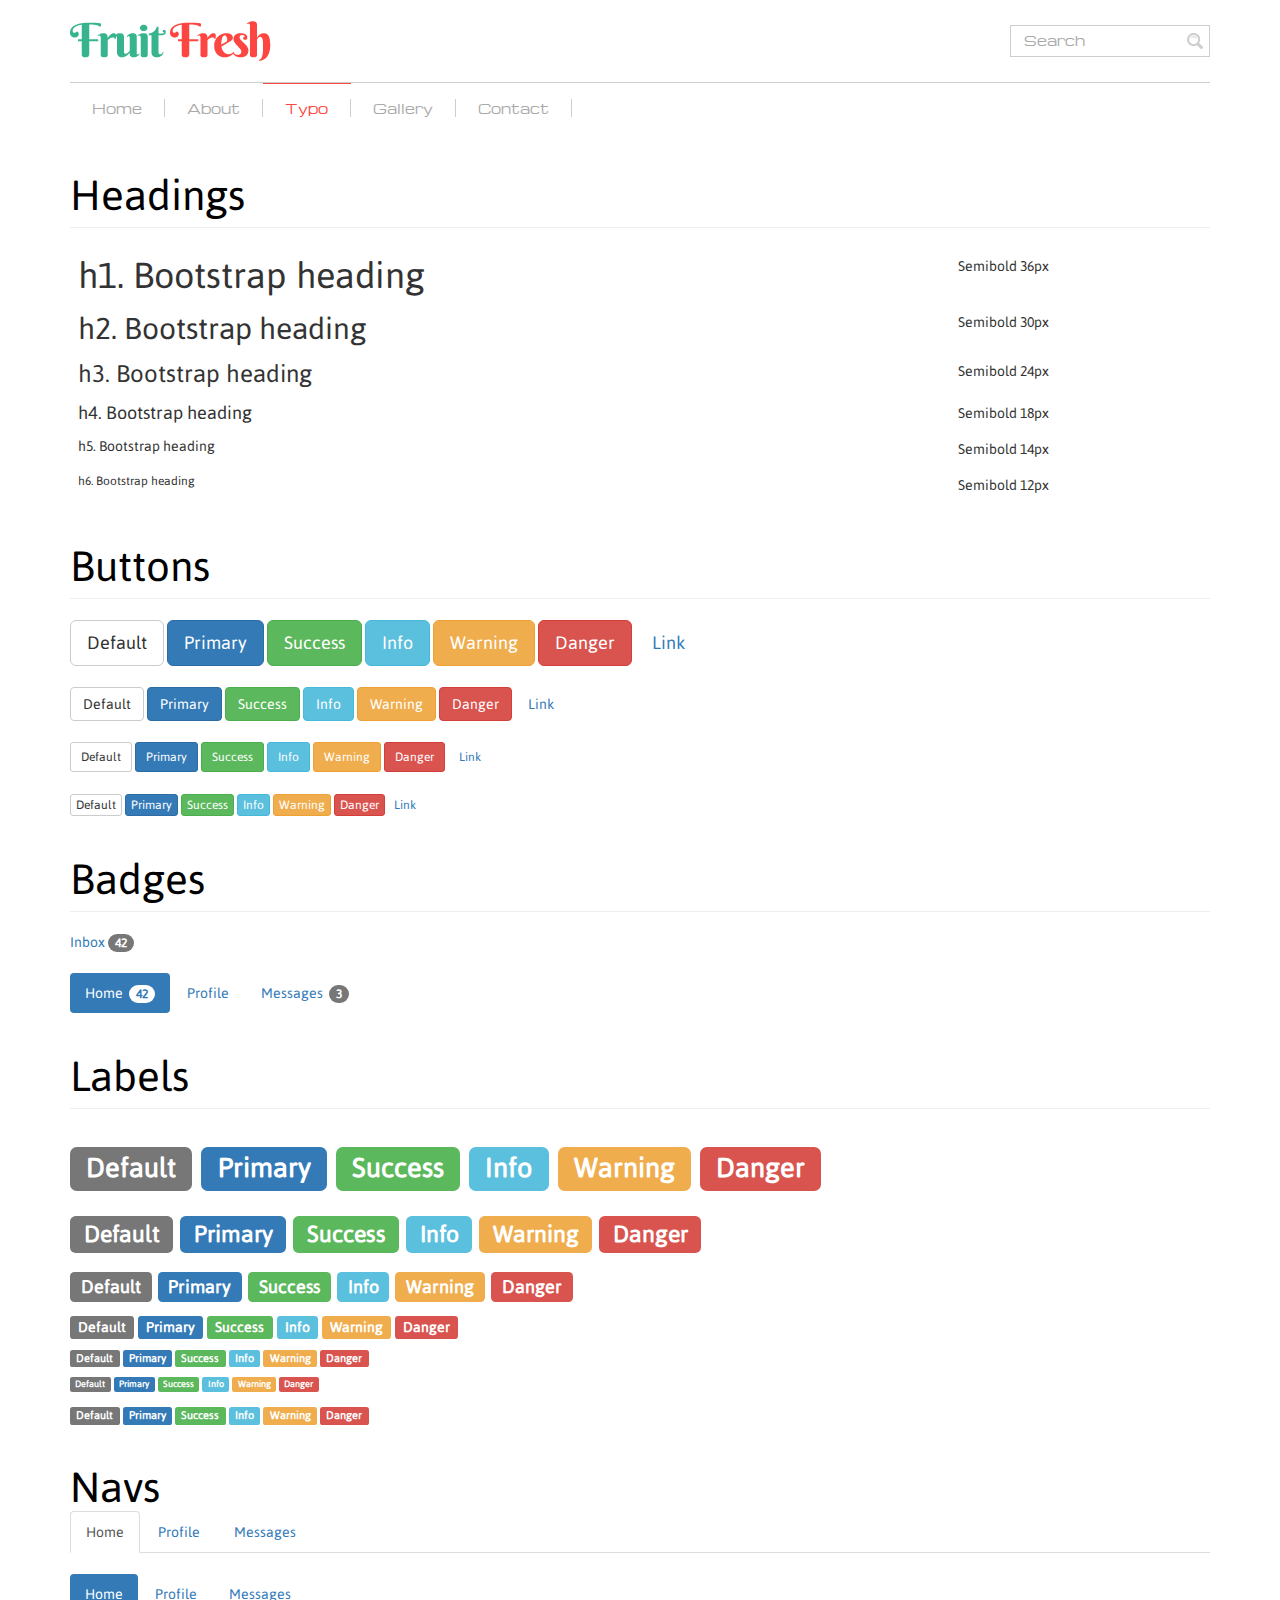
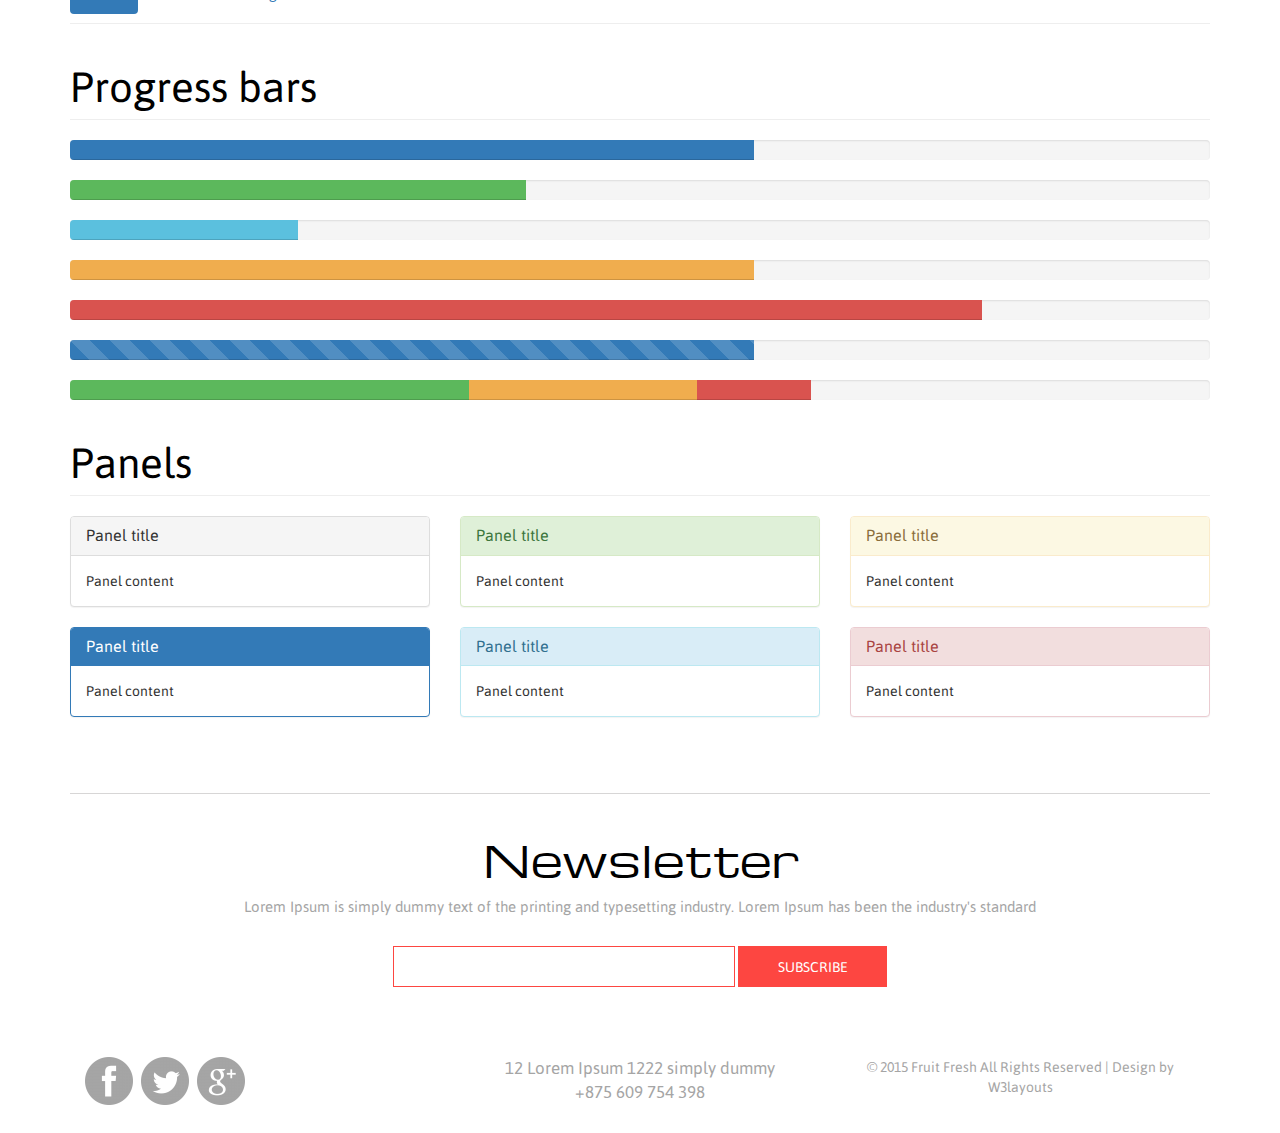
<file: page.html>
<!--A Design by W3layouts 
Author: W3layout
Author URL: http://w3layouts.com
License: Creative Commons Attribution 3.0 Unported
License URL: http://creativecommons.org/licenses/by/3.0/
-->
<!DOCTYPE html>
<html>
<head>
<title>Fruit Fresh A Agriculture Category Flat Bootstarp Resposive Website Template | Home :: w3layouts</title>
<link href="css/bootstrap.css" rel="stylesheet" type="text/css" media="all" />
<!-- jQuery (necessary for Bootstrap's JavaScript plugins) -->
<script src="js/jquery.min.js"></script>
<!-- Custom Theme files -->
<!--theme-style-->
<link href="css/style.css" rel="stylesheet" type="text/css" media="all" />	
<!--//theme-style-->
<meta name="viewport" content="width=device-width, initial-scale=1">
<meta http-equiv="Content-Type" content="text/html; charset=utf-8" />
<meta name="keywords" content="Fruit Fresh Responsive web template, Bootstrap Web Templates, Flat Web Templates, Andriod Compatible web template, 
Smartphone Compatible web template, free webdesigns for Nokia, Samsung, LG, SonyErricsson, Motorola web design" />
<script type="application/x-javascript"> addEventListener("load", function() { setTimeout(hideURLbar, 0); }, false); function hideURLbar(){ window.scrollTo(0,1); } </script>

</head>
<body>
<!--header-->
<div class="container">
	<div class="header">
			
				
			<div class="header-top">
				<div class="logo">
					<a href="index.html"><img src="images/logo.png" alt="" /></a>
				</div>
				<div class="search">
					<form>
						<input type="text" value=" Search" onfocus="this.value = '';" onblur="if (this.value == '') {this.value = 'Search';}" >
						<input type="submit"  value="">
					</form>
				</div>
			<div class="clearfix"></div>
		</div>
				<div class="top-nav">
				<span class="menu"><img src="images/menu.png" alt="">  </span>
					<ul>
						<li ><a href="index.html" > Home </a></li>
						<li><a href="about.html" > About </a></li>
						<li class="active"><a href="page.html" > Typo</a></li>
						<li><a href="gallery.html" >Gallery</a></li>						
						<li><a href="contact.html" >Contact</a></li>
					<div class="clearfix"></div>
					</ul>
					<script>
						$("span.menu").click(function(){
							$(".top-nav ul").slideToggle(500, function(){
							});
						});
					</script>
				</div>			
		
		</div>
	<!--//header-->
	<!--content-->
	<div class="page">
		<!--button-->
		<div class="grid_3 grid_4">
			<div class="page-header">
       	<h3>Headings</h3>
      </div>
  
  <div class="bs-example">
    <table class="table">
      <tbody>
        <tr>
          <td><h1 id="h1-bootstrap-heading">h1. Bootstrap heading<a class="anchorjs-link" href="#h1.-bootstrap-heading"><span class="anchorjs-icon"></span></a></h1></td>
          <td class="type-info">Semibold 36px</td>
        </tr>
        <tr>
          <td><h2 id="h2-bootstrap-heading">h2. Bootstrap heading<a class="anchorjs-link" href="#h2.-bootstrap-heading"><span class="anchorjs-icon"></span></a></h2></td>
          <td class="type-info">Semibold 30px</td>
        </tr>
        <tr>
          <td><h3 id="h3-bootstrap-heading">h3. Bootstrap heading<a class="anchorjs-link" href="#h3.-bootstrap-heading"><span class="anchorjs-icon"></span></a></h3></td>
          <td class="type-info">Semibold 24px</td>
        </tr>
        <tr>
          <td><h4 id="h4.-bootstrap-heading">h4. Bootstrap heading<a class="anchorjs-link" href="#h4.-bootstrap-heading"><span class="anchorjs-icon"></span></a></h4></td>
          <td class="type-info">Semibold 18px</td>
        </tr>
        <tr>
          <td><h5 id="h5-bootstrap-heading">h5. Bootstrap heading<a class="anchorjs-link" href="#h5.-bootstrap-heading"><span class="anchorjs-icon"></span></a></h5></td>
          <td class="type-info">Semibold 14px</td>
        </tr>
        <tr>
          <td><h6  id="h6-bootstrap-heading">h6. Bootstrap heading</h6></td>
          <td class="type-info">Semibold 12px</td>
        </tr>
      </tbody>
    </table>
    </div>
  </div>
  <!--buttons-->
	<div class="page-header">
        <h3>Buttons</h3>
      </div>
      <p class="grid1">
        <button type="button" class="btn btn-lg btn-default">Default</button>
        <button type="button" class="btn btn-lg btn-primary">Primary</button>
        <button type="button" class="btn btn-lg btn-success">Success</button>
        <button type="button" class="btn btn-lg btn-info">Info</button>
        <button type="button" class="btn btn-lg btn-warning">Warning</button>
        <button type="button" class="btn btn-lg btn-danger">Danger</button>
        <button type="button" class="btn btn-lg btn-link">Link</button>
      </p>
      <p class="grid1 ">
        <button type="button" class="btn btn-1 btn-default">Default</button>
        <button type="button" class="btn btn-1 btn-primary">Primary</button>
        <button type="button" class="btn btn-1 btn-success">Success</button>
        <button type="button" class="btn btn-1 btn-info">Info</button>
        <button type="button" class="btn btn-1 btn-warning">Warning</button>
        <button type="button" class="btn btn-1 btn-danger">Danger</button>
        <button type="button" class="btn btn-1 btn-link">Link</button>
      </p>
      <p class="grid1">
        <button type="button" class="btn btn-sm btn-default">Default</button>
        <button type="button" class="btn btn-sm btn-primary">Primary</button>
        <button type="button" class="btn btn-sm btn-success">Success</button>
        <button type="button" class="btn btn-sm btn-info">Info</button>
        <button type="button" class="btn btn-sm btn-warning">Warning</button>
        <button type="button" class="btn btn-sm btn-danger">Danger</button>
        <button type="button" class="btn btn-sm btn-link">Link</button>
      </p>
      <p class="grid1">
        <button type="button" class="btn btn-xs btn-default">Default</button>
        <button type="button" class="btn btn-xs btn-primary">Primary</button>
        <button type="button" class="btn btn-xs btn-success">Success</button>
        <button type="button" class="btn btn-xs btn-info">Info</button>
        <button type="button" class="btn btn-xs btn-warning">Warning</button>
        <button type="button" class="btn btn-xs btn-danger">Danger</button>
        <button type="button" class="btn btn-xs btn-link">Link</button>
      </p>
      <!--//button-->
      <!--bages-->
      <div class="page-header">
        <h3>Badges</h3>
      </div>
      <p>
        <a href="#">Inbox <span class="badge">42</span></a>
      </p>
      <ul class="nav nav-pills" role="tablist">
        <li role="presentation" class="active"><a href="#">Home <span class="badge">42</span></a></li>
        <li role="presentation"><a href="#">Profile</a></li>
        <li role="presentation"><a href="#">Messages <span class="badge">3</span></a></li>
      </ul>
       <!--//bages-->
        <!--labels-->
       <div class="page-header">
        <h3>Labels</h3>
      </div>
      <h1 class="grid2">
        <span class="label label-default">Default</span>
        <span class="label label-primary">Primary</span>
        <span class="label label-success">Success</span>
        <span class="label label-info">Info</span>
        <span class="label label-warning">Warning</span>
        <span class="label label-danger">Danger</span>
      </h1>
      <h2 class="grid2">
        <span class="label label-default">Default</span>
        <span class="label label-primary">Primary</span>
        <span class="label label-success">Success</span>
        <span class="label label-info">Info</span>
        <span class="label label-warning">Warning</span>
        <span class="label label-danger">Danger</span>
      </h2>
      <h3 class="grid2">
        <span class="label label-default">Default</span>
        <span class="label label-primary">Primary</span>
        <span class="label label-success">Success</span>
        <span class="label label-info">Info</span>
        <span class="label label-warning">Warning</span>
        <span class="label label-danger">Danger</span>
      </h3>
      <h4 class="grid2">
        <span class="label label-default">Default</span>
        <span class="label label-primary">Primary</span>
        <span class="label label-success">Success</span>
        <span class="label label-info">Info</span>
        <span class="label label-warning">Warning</span>
        <span class="label label-danger">Danger</span>
      </h4 class="grid1">
      <h5 class="grid2">
        <span class="label label-default">Default</span>
        <span class="label label-primary">Primary</span>
        <span class="label label-success">Success</span>
        <span class="label label-info">Info</span>
        <span class="label label-warning">Warning</span>
        <span class="label label-danger">Danger</span>
      </h5>
      <h6 class="grid2">
        <span class="label label-default">Default</span>
        <span class="label label-primary">Primary</span>
        <span class="label label-success">Success</span>
        <span class="label label-info">Info</span>
        <span class="label label-warning">Warning</span>
        <span class="label label-danger">Danger</span>
      </h6>
      <p class="grid2">
        <span class="label label-default">Default</span>
        <span class="label label-primary">Primary</span>
        <span class="label label-success">Success</span>
        <span class="label label-info">Info</span>
        <span class="label label-warning">Warning</span>
        <span class="label label-danger">Danger</span>
      </p>
       <!--//labels-->
       <!--nav-->
       <div class="page-header">
        <h3>Navs</h3>
        <ul class="nav nav-tabs" role="tablist">
        <li role="presentation" class="active"><a href="#">Home</a></li>
        <li role="presentation"><a href="#">Profile</a></li>
        <li role="presentation"><a href="#">Messages</a></li>
      </ul>
      <ul class="nav nav-pills" role="tablist">
        <li role="presentation" class="active"><a href="#">Home</a></li>
        <li role="presentation"><a href="#">Profile</a></li>
        <li role="presentation"><a href="#">Messages</a></li>
      </ul>
      </div>
        <!--//nav-->
        <!--Progress bars-->
        <div class="page-header">
        <h3>Progress bars</h3>
      </div>
      <div class="progress">
        <div class="progress-bar" role="progressbar" aria-valuenow="60" aria-valuemin="0" aria-valuemax="100" style="width: 60%;"><span class="sr-only">60% Complete</span></div>
      </div>
      <div class="progress">
        <div class="progress-bar progress-bar-success" role="progressbar" aria-valuenow="40" aria-valuemin="0" aria-valuemax="100" style="width: 40%"><span class="sr-only">40% Complete (success)</span></div>
      </div>
      <div class="progress">
        <div class="progress-bar progress-bar-info" role="progressbar" aria-valuenow="20" aria-valuemin="0" aria-valuemax="100" style="width: 20%"><span class="sr-only">20% Complete</span></div>
      </div>
      <div class="progress">
        <div class="progress-bar progress-bar-warning" role="progressbar" aria-valuenow="60" aria-valuemin="0" aria-valuemax="100" style="width: 60%"><span class="sr-only">60% Complete (warning)</span></div>
      </div>
      <div class="progress">
        <div class="progress-bar progress-bar-danger" role="progressbar" aria-valuenow="80" aria-valuemin="0" aria-valuemax="100" style="width: 80%"><span class="sr-only">80% Complete (danger)</span></div>
      </div>
      <div class="progress">
        <div class="progress-bar progress-bar-striped" role="progressbar" aria-valuenow="60" aria-valuemin="0" aria-valuemax="100" style="width: 60%"><span class="sr-only">60% Complete</span></div>
      </div>
      <div class="progress">
        <div class="progress-bar progress-bar-success" style="width: 35%"><span class="sr-only">35% Complete (success)</span></div>
        <div class="progress-bar progress-bar-warning" style="width: 20%"><span class="sr-only">20% Complete (warning)</span></div>
        <div class="progress-bar progress-bar-danger" style="width: 10%"><span class="sr-only">10% Complete (danger)</span></div>
      </div>
      <!--//Progress bars-->
        <!--Panels-->
      <div class="page-header">
        <h3>Panels</h3>
      </div>
      <div class="row">
        <div class="col-sm-4">
          <div class="panel panel-default">
            <div class="panel-heading">
              <h3 class="panel-title">Panel title</h3>
            </div>
            <div class="panel-body">
              Panel content
            </div>
          </div>
          <div class="panel panel-primary">
            <div class="panel-heading">
              <h3 class="panel-title">Panel title</h3>
            </div>
            <div class="panel-body">
              Panel content
            </div>
          </div>
        </div><!-- /.col-sm-4 -->
        <div class="col-sm-4">
          <div class="panel panel-success">
            <div class="panel-heading">
              <h3 class="panel-title">Panel title</h3>
            </div>
            <div class="panel-body">
              Panel content
            </div>
          </div>
          <div class="panel panel-info">
            <div class="panel-heading">
              <h3 class="panel-title">Panel title</h3>
            </div>
            <div class="panel-body">
              Panel content
            </div>
          </div>
        </div><!-- /.col-sm-4 -->
        <div class="col-sm-4">
          <div class="panel panel-warning">
            <div class="panel-heading">
              <h3 class="panel-title">Panel title</h3>
            </div>
            <div class="panel-body">
              Panel content
            </div>
          </div>
          <div class="panel panel-danger">
            <div class="panel-heading">
              <h3 class="panel-title">Panel title</h3>
            </div>
            <div class="panel-body">
              Panel content
            </div>
          </div>
        </div><!-- /.col-sm-4 -->
      </div>
       <!--//Panels-->
	</div>
	<!--//content-->
	<!--footer-->
	<div class="footer">
		<!--newsletter-->
			<div class="newsletter">
				<h3>Newsletter</h3>
				<p>Lorem Ipsum is simply dummy text of the printing and typesetting industry. Lorem Ipsum has been the industry's standard</p>
				<form>
						<input type="text" value="" onfocus="this.value='';" onblur="if (this.value == '') {this.value ='';}">
						<input type="submit" value="SUBSCRIBE">
					</form>
			</div>
			<!--//newsletter-->
			<div class="footer-top-top">
				<div class="col-md-4">
					<ul class="social">
						<li><a href="#"><i> </i></a></li>						
						<li><a href="#"><i class="twitter"> </i></a></li>
						<li><a href="#"><i class="google"> </i></a></li>
					</ul>
				</div>
				<div class="col-md-4 footer-top">
					<p>12 Lorem Ipsum 1222 simply dummy</p>
					<p>+875 609 754 398</p>
				</div>
				<div class="col-md-4 footer-top">
					 <p class="footer-class"> © 2015 Fruit Fresh All Rights Reserved | Design by <a href="http://w3layouts.com/" target="_blank">W3layouts</a> </p>
			 	</div>
			 	<div class="clearfix"> </div>
			</div>
		</div>
			<!--//footer-->
</div>
</body>
</html>
</file>
<file: css/style.css>
/*--A Design by W3layouts 
Author: W3layout
Author URL: http://w3layouts.com
License: Creative Commons Attribution 3.0 Unported
License URL: http://creativecommons.org/licenses/by/3.0/
--*/
@font-face {
    font-family: 'Michroma';
    src:url(../fonts/Michroma.ttf) format('truetype');
}
@font-face {
	font-family: 'Asap-Regular';
    src:url(../fonts/Asap-Regular.ttf) format('truetype');
}
body{
	font-family: 'Asap-Regular';
	background:#fff;
}
body a{
	transition: 0.5s all;
	-webkit-transition: 0.5s all;
	-o-transition: 0.5s all;
	-moz-transition: 0.5s all;
	-ms-transition: 0.5s all;
}
 ul{
	padding: 0;
	margin: 0;
	
}
h1,h2,h3,h4,h5,h6,p,label{
	margin:0;
}
.header-top {
	padding: 1.5em 0;
	border-bottom: 1px solid #cecece;
}
.logo{
	float: left;
}
.top-nav ul li{
	display: inline-block;
	float: left;	
	padding: 15px 0;
	border-top: 1px solid #fff;	
}
.top-nav ul li a{
	font-size: 0.9em;
	text-decoration: none;
	color: #A9A9A9;
	padding:0 22px;
	display:block;
	border-right: 1px solid #cecece;
	font-family: 'Michroma';
	
}
.top-nav ul li a:hover,.top-nav ul li.active a{
	color: #FD4641;
}
.top-nav ul li:hover,.top-nav ul li.active {
	border-top: 1px solid #FD4641;
	transition: 0.5s all;
	-webkit-transition: 0.5s all;
	-o-transition: 0.5s all;
	-moz-transition: 0.5s all;
	-ms-transition: 0.5s all;
}

.top-nav span.menu{
	display: none;
}

/*----*/
.search {
	  margin-top: 4px;
	border:1px solid #cecece;
	position: relative;
	background: #fff;
	padding: 5px 0px;
	float: right;
}
.search input[type="text"] {
	outline: none;
	padding:0 10px;
	background:#fff;
	width: 88%;
	border: none;
	font-size: 0.9em;
	color: #A9A9A9;
	font-family: 'Michroma';
}
.search input[type="submit"] {	
	width: 20px;
	height: 20px;	
	background:url(../images/img-sprite.png)no-repeat -2px -4px;
	border: none;
	cursor: pointer;
	position: absolute;
	outline: none;
	padding:0;
}
/*--banner--*/
.banner-top{
	padding: 0;
	position:relative;
}
.top-banner,.top-banner1,.top-banner2 {
	position: absolute;
	top:0;
	left:0;
	width:86%;
	padding: 1.8em;
  	background: #37b48e;
}
.top-banner h3,.top-banner1 h3,.top-banner2 h3{
	color:#fff;
  	font-size: 2em;
}
.top-banner h3 span,.top-banner1 h3 span,.top-banner2 h3 span{
  	font-size: 39px;
  	display: block;
}
.top-banner1{
	bottom: 0;
	top:auto;
	background: #1da8b1;
}
.top-banner2{
	background: #fd4641;
}
/*--banner--*/
/*--welcome--*/
.welcome{
	 padding: 3em 0;
}
.welcome h1{
	font-size: 3em;
	color:#000;
	  font-family: 'Michroma';
	  text-align: center;
}
.welcome p{
	font-size: 1.2em;
	color:#A5A5A5;
	line-height: 1.5em;
  width: 80%;
  margin: 0.8em auto 1.5em;
  text-align: center;
}
.welcome-top ul li{
 	list-style: none;	
}
.welcome-top ul li a{
 	text-decoration: none;
 	color:#FD4641;
 	font-size:1.3em;
 	margin: 0.5em 0;
 	display: block;
}
.welcome-top ul li a:hover{
 	
 	color:#37b48e;
}
.welcome-top ul li i{
	vertical-align: middle;
	margin-right: 5px;
	background: url(../images/img-sprite.png) -30px -5px ;
	width:16px;
	height: 16px;
	display: inline-block;
}
/*--//welcome--*/
 /*--products--*/
.products-top{
	text-align: center;
	padding: 0em 0 2em;
}
.products-top h2{
	font-size: 3em;
	color:#000;
	  font-family: 'Michroma';
}
.products-top p{
	font-size: 1.1em;
	color:#A5A5A5;
	line-height: 1.5em;
 margin: 0.5em 0 0;
}
.bottom-products{
	text-align: center;
}
.bottom-products img {
  border-radius: 200px;
  border: 10px solid #fff;
  margin: 0 auto;
  box-shadow: 0px 0 6px #D3D2D2;
}
.bottom-products p{
	font-size: 1.5em;
	color:#000;
	margin: 0.3em 0 0;
}

/*--//products--*/
/*--news--*/
.six {
  padding: 2em 0;
}
.content-mid {
  padding: 4em 0;
}
.content-mid h3{
	font-size: 3em;
  	color: #000;
  	font-family: 'Michroma';
}
.six h4{
	float:left;
	color:#FD4641;
	font-size: 3em;
  text-transform: uppercase;
   position:relative;
  text-align: center;
  
}
.six h4:after{
    content: '';
  background: #FD4641;
  display: block;
  width: 89px;
  height: 2px;
  position: absolute;
  left: 89%;
  transform: rotate(118deg);
  top: 53%;
}
.six h4 span{
	display:block;
	  font-size: 20px;
}
.six h6{
	float:right;	
	font-size:1.5em;
	  margin-top: 7%;
  width: 77%;
}

.six h6 a{
	text-decoration:none;
	color:#FD4641;
}
.six h6 a:hover{
	color:#37b48e;
}
.new-more p {
  font-size: 1.1em;
  color: #A5A5A5;
  line-height: 1.5em;
  margin: 0 0 2em;
}
/* Bounce To Top */
.hvr-bounce-to-top {
  display: inline-block;
  vertical-align: middle;
  -webkit-transform: translateZ(0);
  transform: translateZ(0);
  box-shadow: 0 0 1px rgba(0, 0, 0, 0);
  -webkit-backface-visibility: hidden;
  backface-visibility: hidden;
  -moz-osx-font-smoothing: grayscale;
  position: relative;
  -webkit-transition-property: color;
  transition-property: color;
  -webkit-transition-duration: 0.5s;
  transition-duration: 0.5s;
  font-size: 1.1em;
  color: #fff;
  background-color: #FD4641;
  padding: 0.5em 1em;
}
.hvr-bounce-to-top:before {
  content: "";
  position: absolute;
  z-index: -1;
  top: 0;
  left: 0;
  right: 0;
  bottom: 0;
  background: #37B48E;
  -webkit-transform: scaleY(0);
  transform: scaleY(0);
  -webkit-transform-origin: 50% 100%;
  transform-origin: 50% 100%;
  -webkit-transition-property: transform;
  transition-property: transform;
  -webkit-transition-duration: 0.5s;
  transition-duration: 0.5s;
  -webkit-transition-timing-function: ease-out;
  transition-timing-function: ease-out;
}
.hvr-bounce-to-top:hover, .hvr-bounce-to-top:focus, .hvr-bounce-to-top:active {
  color: white;
  text-decoration: none;
}
.hvr-bounce-to-top:hover:before, .hvr-bounce-to-top:focus:before, .hvr-bounce-to-top:active:before {
  -webkit-transform: scaleY(1);
  transform: scaleY(1);
  -webkit-transition-timing-function: cubic-bezier(0.52, 1.64, 0.37, 0.66);
  transition-timing-function: cubic-bezier(0.52, 1.64, 0.37, 0.66);
}
/*--//news--*/
/*--footer--*/
/*--newsletter--*/
.newsletter{
	text-align: center;
	padding: 3em 0 3em;
	  border-top: 1px solid #D7D6D6;
}
.newsletter h3{
	font-size: 3em;
	color:#000;
	  font-family: 'Michroma';
}
.newsletter p{
	font-size: 1.1em;
	color:#A5A5A5;
	line-height: 1.5em;
 margin: 0.8em 0 0;
}
.newsletter form{
	width:50%;
	margin: 2em auto 0;
}
.newsletter input[type="text"], .newsletter input[type="submit"] {
  width: 60%;
  padding: 0.7em;
  outline: none;
  color: #B4B2B2;
  font-size: 1em;
  background: none;
  border: 1px solid #FD4641;
 }
.newsletter input[type="submit"] {
  width: 26%;
  color: #FFF;
  font-size: 1em;
  background:#FD4641 ;
  border: 1px solid #FD4641;
  outline:none;
  padding: 0.7em;
}
.newsletter input[type="submit"]:hover {
  background:#37b48e ;
  border: 1px solid #37b48e;
}
/*--//newsletter--*/

.footer-top-top {
  padding: 2em 0;
}
ul.social li{
	display: inline-block;	
}
ul.social li  i{
	background: url(../images/img-sprite.png)no-repeat -4px -36px ;
  width: 48px;
  height: 48px;
	display: inline-block;
	vertical-align: middle;
	margin: 0 5px 0 0;
}
ul.social li  i.twitter{
	background-position:  -64px -36px;
}
ul.social li i.google{
	background-position: -122px -35px;
}
ul.social li  i:hover{
	background-position:  -4px -93px;
}
ul.social li  i.twitter:hover{
	background-position:  -64px -94px;
}
ul.social li i.google:hover{
	background-position: -122px -92px;
}
.footer-top p{
	font-size: 1.2em;
	color:#A5A5A5;
	text-align: center;
}
p.footer-class {
	font-size: 1em;
}
 p.footer-class  a{
	text-decoration:none;
	color:#A5A5A5;
}
 p.footer-class a:hover{
	color:#FD4641;
}
/*--//fotter--*/
/*--products--*/
.about-top{
	text-align: center;
	padding: 0em 0 3em;
}
.about-top h1{
	font-size: 3em;
	color:#000;
	  font-family: 'Michroma';
}
.about-top p{
	font-size: 1.1em;
	color:#A5A5A5;
	line-height: 1.5em;
 	margin: 0.5em 0 0;
}
.mid-about p{
	font-size: 1.1em;
	color:#A5A5A5;
	line-height: 1.6em;
}
.our {
  padding: 1.6em 0 0;
}
.bottom-about h2,.use-bottom h3 {
  font-size: 2em;
  font-family:'Michroma'f;
  color: #000;
    padding: 0 15px;
}
.bottom-about h2{
	padding:0;
}
.bottom-about h4,.use-bottom h4{
  line-height: 1.5em;
  font-size: 1.4em;
  margin: 1em 0 0em 0; 
  color:#37B48E;
}
.bottom-about ul li{
	list-style: none;
}
.bottom-about ul li a{
	text-decoration: none;
	color:#A5A5A5;
	font-size:1em;
	margin: 0.5em 0;
	display: block;
}
.use-bottom p{
	  color: #B4B2B2;
  line-height: 1.5em;
  font-size: 1em;
  margin: 1em 0 ; 
}
.about-bottom {
  padding: 4em 0 0;
}
.about{
	padding: 3em 0 0;
}
.bottom-about ul li i{
	vertical-align: middle;
	margin-right: 5px;
	background: url(../images/img-sprite.png) -30px -5px ;
	width:16px;
	height: 16px;
	display: inline-block;
}
.bottom-about ul {
  margin-bottom: 1em;
}
.bottom-about ul li a:hover{
	color:#37B48E;
}
/*--//about--*/
/*--contact--*/
.contact {
  padding: 3em 0 ;
}
.contact-top{
	text-align: center;
}
.contact-top h1{
	font-size: 3em;
	  font-family: 'Michroma';
	color:#000;
	
}
.contact-top p {
  font-size: 1.1em;
  color: #A5A5A5;
  line-height: 1.5em;
  margin: 0.5em 0 0;
}
.map iframe{
	width: 100%;
	height:150px;
	border:none;
	padding: 0 15px;
}
.contact-grid input[type="text"],.contact-grid textarea{
	width: 100%;
	padding: 1em;
	margin: 0.5em 0;
	background:none;
	outline:none;
	  border: 1px solid #A09F9F;
	  font-size:1em;
	  color:#A09F9F;
	-webkit-appearance: none;
}
.contact-grid textarea{
	resize:none;
}
.send input[type="submit"]{
	width: 14%;
	font-size: 1.1em;
	background:#FD4641;
	padding: 0.4em 0.8em;
	text-align: center;
	color: #fff;
	border: none;
	outline:none;
	-webkit-appearance: none;
}
.send input[type="submit"]:hover{
	background:#37B48E;
}
.contact-form {
	padding: 3em 0;
}
.address-more {
  padding: 0 0 2em;
}
.contact-in p{
	font-size:1.1em;
	color: #A5A5A5;
	line-height: 1.5em;	
}
.address-more h4{
	color:#000;
	font-size:1.7em;
	margin: 0 0 0.3em;

}
.address-more p a{
	text-decoration:none;
	color: #A5A5A5;
}
.address-more p a:hover{
	color: #FD4641;
}
/*--//contact--*/
/*--gallery--*/
.b-link-stripe{
	position:relative;
	display:inline-block;
	vertical-align:top;
	font-weight: 300;
	
	width: 100%;
}
.b-link-stripe .b-wrapper{
	position:absolute;
	width:100%;
	height:100%;
	top:0;
	left:0;
	text-align:center;
	color:#ffffff;
	overflow:hidden;
}

.b-animate-go{
	text-decoration:none;
}
.b-animate{
	transition: all 0.5s;
	-moz-transition: all 0.5s;
	-ms-transition: all 0.5s;
	-o-transition: all 0.5s;
	-webkit-transition: all 0.5s;
	visibility: hidden;
	font-size:1.1em;
	font-weight:700;
}
.b-animate img{
	margin-top: 4%;
	display: -webkit-inline-box;
}
.b-animate span{
	display:block;
	font-size: 2em;
	text-transform: uppercase;
	padding-top: 3.5em;
	display: block;
	font-weight: 500;
}

/* lt-ie9 */
.b-animate-go:hover .b-animate{
	visibility:visible;
}
.b-from-left{
	position: relative;
	left: -100%;
	background: rgba(253, 70, 65, 0.75);
  background-size: 100% 100%;
  top: 0px;
  margin: 0;
  min-height: 255px;
  border-radius: 200px;
}
.bottom-gallery:hover .b-from-left{
	left:0;
}
.gallery-top{
	text-align: center;
	padding: 0em 0 2em;
}
.gallery-top h1{
	font-size: 3em;
	color:#000;
	  font-family: 'Michroma';
}
.gallery-top p{
	font-size: 1.1em;
	color:#A5A5A5;
	line-height: 1.5em;
 margin: 0.5em 0 0;
}
.bottom-gallery{
	text-align: center;
	  margin: 1em 0;
}
.bottom-gallery img {
  border-radius: 200px;
  border: 10px solid #fff;
  margin: 0 auto;
  box-shadow: 0px 0 6px #D3D2D2;
}
.gallery {
  padding: 3em 0;
}
/*--//gallery--*/
.page-header h3{
	font-size: 3em;
	color:#000;
}
.table > thead > tr > th, .table > tbody > tr > th, .table > tfoot > tr > th, .table > thead > tr > td, .table > tbody > tr > td, .table > tfoot > tr > td {
  padding: 8px;
  line-height: 1.42857143;
  vertical-align: top;
  border-top: none;
}
.grid1 {
  margin: 1.5em 0 0;
}
ul.nav.nav-pills {
  margin: 1.5em 0 0;
}
.grid2{
	margin: 1em 0 0;
}
.page {
  padding: 0 0 4em;
}
/*--responsive--*/
@media(max-width:1366px){
	
}
@media(max-width:1280px){
	
}
@media(max-width:1024px){
.top-banner h3, .top-banner1 h3, .top-banner2 h3 {
  font-size: 1.6em;
}	
.top-banner h3 span, .top-banner1 h3 span, .top-banner2 h3 span {
  font-size: 30px;
}
.six h6 {
  font-size: 1.4em;
}
.mid-about p {
  font-size: 1em;
  line-height: 1.5em;
}
.b-from-left {
  min-height: 205px;
}
.b-animate span {
  padding-top: 2.8em;
}
}
@media(max-width:768px){
.banner-top {
  float: left;
  width: 33.3%;
}
span.menu{
	display: inline-block;
	text-align: center;
	cursor: pointer;
	position: relative;
}

.top-nav ul{
	display: none;
	position:absolute;
	width: 100%;
	z-index: 9999;
	left: 0%;
	margin:0.3em 0em;
	background:#37B48E;
	border:0;
}
.top-nav span.menu{
	display:inline-block ;
}
.top-nav {
  padding: 0.5em 0;
    text-align: center;
}
.top-nav ul li{
	display: block;
	float:none;
	padding:  0 0;
	text-align: center;
	border: none;
}
.top-nav ul li a{
	color:#fff;
	display:block;
	margin:0;
	background: none;
	border:none;
	padding:0.7em 0;
}
.top-nav ul li.active ,.top-nav ul li:hover{	
	border: none;
}
.top-banner h3, .top-banner1 h3, .top-banner2 h3 {
  font-size: 1.4em;
}
.top-banner h3 span, .top-banner1 h3 span, .top-banner2 h3 span {
  font-size: 23px;
}
.content-mid {
  padding: 3em 0;
}
.welcome p {
  width: 100%;
}
.bottom-products {
  float: left;
  width: 50%;
}
.footer-top {
  float: left;
  width: 33.3%;
}
.mid-about p {
  margin-top: 1em;
}
.about-bottom {
  padding: 3em 0 0;
}
.use-bottom {
  padding: 1em 0 0;
}
.our-at {
  margin-bottom: 1em;
}
.bottom-gallery {
  float: left;
  width: 50%;
}
.b-from-left {
  min-height: 330px;
}
.bottom-gallery img {
  width: 100%;
}
.b-animate span {
  padding-top: 4.8em;
}

/*--page--*/
h1.grid2 {
  font-size: 2.3em;
}
.products p {
  font-size: 1.3em;
  margin: 0.3em 0;
}
}
@media(max-width:640px){
.top-banner, .top-banner1, .top-banner2 {
  padding: 1em;
}
.top-banner h3, .top-banner1 h3, .top-banner2 h3 {
  font-size: 1.1em;
}	
.top-banner h3 span, .top-banner1 h3 span, .top-banner2 h3 span {
  font-size: 20px;
}
.newsletter form {
  width: 58%;
}
.newsletter h3,.content-mid h3 ,.products-top h2,.welcome h1
,.about-top h1,.gallery-top h1,.contact-top h1{
  font-size: 2.5em;
}
.bottom-about h2, .use-bottom h3 {
  font-size: 1.7em;
}
.b-animate span {
  padding-top: 3.8em;
}
.b-from-left {
  min-height: 267px;
}
.b-from-left {
  min-height: 187px;
}
.b-animate span {
  padding-top: 2.5em;
}
/*--page--*/
button.btn.btn-lg {
  font-size: 1.1em;
}
h1.grid2 {
  font-size: 2em;
}
h2.grid2 {
  font-size: 1.9em;
}
}
@media(max-width:480px){
.logo {
  width: 37%;
}	
.logo img{
  width: 100%;
}	
.search {
  width: 44%;
}
.top-banner, .top-banner1, .top-banner2 {
  width:100%;
  padding: 0.7em ;
}
.top-banner h3, .top-banner1 h3, .top-banner2 h3 {
  font-size: 1em;
}
.top-banner h3 span, .top-banner1 h3 span, .top-banner2 h3 span {
  font-size: 18px;
}
.newsletter h3, .content-mid h3, .products-top h2, .welcome h1
,.about-top h1 ,.gallery-top h1,.contact-top h1{
  font-size: 2em;
}
.welcome p {
  font-size: 1em;
}
.about-top p {
  font-size: 1em;
}
.about-bottom {
  padding: 1em 0 0;
}
.bottom-about h2, .use-bottom h3 {
  font-size: 1.5em;
}
.about {
  padding: 2em 0 0;
}
ul.social {
  text-align: center;
}
.content-mid {
  padding: 1em 0;
}
.newsletter form {
  width: 80%;
}
.footer-top {
  width: 100%;
  text-align: center;
  margin-bottom: 1em;
}
.six h6 {
  font-size: 1.2em;
}
.six h4:after {
  left: 68%;
}
.welcome-top ul li a {
  font-size: 1.1em;
}
/*--page--*/
.page-header h3 {
  font-size: 2em; 
}
button.btn.btn-lg {
  font-size: 1em;
  padding: 7px;
}
button.btn.btn-1 {
  font-size: 0.9em;
  padding: 8px;
}
button.btn.btn-sm {
  font-size: 0.8em;
  padding: 9px;
}
h1#h1-bootstrap-heading {
  font-size: 2.2em;
}
h2#h2-bootstrap-heading {
  font-size: 2em;
}
h1.grid2 {
  font-size: 1.45em;
}
h2.grid2 {
  font-size: 1.35em;
}
h3.grid2 {
  font-size: 1.3em;
}
h4.grid2 {
  font-size: 1.2em;
}
.welcome {
  padding: 2.5em 0;
}
.newsletter {
  padding: 2em 0 ;
}
.about-top {
  padding: 0em 0 2em;
}
.gallery {
  padding: 2em 0;
}
.contact {
  padding: 2em 0;
}
}
@media(max-width:320px){
.top-banner, .top-banner1, .top-banner2 {
  padding: 0.5em;
}	
.top-banner h3, .top-banner1 h3, .top-banner2 h3 {
  font-size: 0.8em;
}
.top-banner h3 span, .top-banner1 h3 span, .top-banner2 h3 span {
  font-size: 11px;
}
.newsletter h3, .content-mid h3, .products-top h2, .welcome h1, .about-top h1, .gallery-top h1, .contact-top h1 {
  font-size: 1.5em;
}
.welcome p {
  font-size: 0.9em;
}
.col-md-6 {
  padding: 0;
}
.welcome-top ul li a {
  font-size: 1em;
}
.products-top p {
  font-size: 0.9em;
}
.products-top {
  padding: 0em 0 1em;
}
.bottom-products {
  padding: 0 5px;
}
.bottom-products img {
  border: 4px solid #fff;
}
.products p {
  font-size: 1em;
}
.six h4 {
  font-size: 1.8em;
}
.six h4 span {
  font-size: 15px;
}
.six h6 {
  font-size: 1em;
}
.six h4:after {
  left: 63%;
  width: 60px;
}
.new-more p {
  font-size: 0.9em;
  margin: 0 0 1em;
}
.six {
  padding: 1em 0;
}
.hvr-bounce-to-top {
  font-size: 1em;
  padding: 0.3em 1em;
}
.newsletter p {
  font-size: 0.9em;
 }
 .newsletter form {
  width: 100%;
  margin: 1em auto 0;
}
.footer-top-top {
  padding: 1em 0;
}
.footer-top p {
  font-size: 1em;
}
.newsletter input[type="text"], .newsletter input[type="submit"] {
  padding: 0.5em;
  font-size: 0.9em;
}
.newsletter input[type="submit"] {
  width: 32%;
  
}
.welcome {
  padding: 1em 0;
}
.about-top {
  padding: 0em 0 1em;
}
.about-top p {
  font-size: 0.9em;
}
.col-md-5 {
  padding: 0;
}
.mid-about,.bottom-about ,.use-bottom{
  padding: 0;
}
.mid-about p {
  margin-top: 0.9em;
}
.bottom-about h2, .use-bottom h3 {
  font-size: 1.3em;
  padding: 0;
}
.bottom-about h4, .use-bottom h4 {
  font-size: 1.1em;
}
.use-bottom p {
  font-size: 0.9em;
  margin: 0.3em 0 1em;
}
.content-mid h3{
	padding: 0;
}
.gallery {
  padding: 1em 0;
}
.gallery-top p{
	font-size: 0.9em;
}
.bottom-gallery {
  padding: 5px;
}
.bottom-gallery img {
  border: 4px solid #fff;
}
.b-from-left {
  min-height: 127px;
}
.b-animate span {
  padding-top: 2.3em;
  font-size: 1.5em;
}
.bottom-gallery {
  margin: 0em 0;
}
.contact {
  padding: 1em 0;
}
.contact-top p {
  font-size: 0.9em;
}
.address-more {
  padding: 0 0 1em;
}
.contact-in {
  padding: 0;
}
.contact-grid {
  padding: 0;
}
.contact-grid input[type="text"], .contact-grid textarea {
  padding: 0.7em;
}
.send input[type="submit"] {
  width: 23%;
}
.map iframe {
  padding: 0;
}
.contact-form {
  padding: 1em 0;
}
.logo {
  width: 45%;
  margin-top: 3px;
}
.search input[type="text"] {
  font-size: 0.8em;
}
.search input[type="submit"] {
  right: 7px;
}
.search {
  margin-top: 0px;
    padding: 3px 0px;
}
.header-top {
  padding: 1em 0;
}
.top-nav span.menu {
  width: 14%;
}
.top-nav span.menu img{
  width: 100%;
}
.gallery-top {
  padding: 0em 0 1em;
}
/*--pages--*/
h1#h1-bootstrap-heading {
  font-size: 1.6em;
}
h2#h2-bootstrap-heading {
  font-size: 1.5em;
}
h3#h3-bootstrap-heading {
  font-size: 1.4em;
}
button.btn.btn-lg {
  font-size: 0.9em;
  margin: 0 0 0.5em 0px;
  padding: 9px;
}
.grid1 {
  margin: 0.7em 0 0;
}
button.btn.btn-1 {
  font-size: 0.8em;
  margin: 0 0 0.5em;
}
button.btn.btn-sm {
  font-size: 0.7em;
  padding: 5px;
  margin: 0 0 0.5em;
}
button.btn.btn-xs {
  font-size: 0.7em;
}
ul.nav.nav-pills a{
	padding: 0.5em;
  font-size: 0.9em;
}
span.label {
  margin: 0 0 0.5em;
  display: inline-block;
}
.page {
  padding: 0 0 1em;
}
.page-header {
  margin: 16px 0 9px;
}
.grid2 {
  margin: 0.4em 0 0;
}
}
</file>
<file: web/css/style.css>
/*--A Design by W3layouts 
Author: W3layout
Author URL: http://w3layouts.com
License: Creative Commons Attribution 3.0 Unported
License URL: http://creativecommons.org/licenses/by/3.0/
--*/
@font-face {
    font-family: 'Michroma';
    src:url(../fonts/Michroma.ttf) format('truetype');
}
@font-face {
	font-family: 'Asap-Regular';
    src:url(../fonts/Asap-Regular.ttf) format('truetype');
}
body{
	font-family: 'Asap-Regular';
	background:#fff;
}
body a{
	transition: 0.5s all;
	-webkit-transition: 0.5s all;
	-o-transition: 0.5s all;
	-moz-transition: 0.5s all;
	-ms-transition: 0.5s all;
}
 ul{
	padding: 0;
	margin: 0;
	
}
h1,h2,h3,h4,h5,h6,p,label{
	margin:0;
}
.header-top {
	padding: 1.5em 0;
	border-bottom: 1px solid #cecece;
}
.logo{
	float: left;
}
.top-nav ul li{
	display: inline-block;
	float: left;	
	padding: 15px 0;
	border-top: 1px solid #fff;	
}
.top-nav ul li a{
	font-size: 0.9em;
	text-decoration: none;
	color: #A9A9A9;
	padding:0 22px;
	display:block;
	border-right: 1px solid #cecece;
	font-family: 'Michroma';
	
}
.top-nav ul li a:hover,.top-nav ul li.active a{
	color: #FD4641;
}
.top-nav ul li:hover,.top-nav ul li.active {
	border-top: 1px solid #FD4641;
	transition: 0.5s all;
	-webkit-transition: 0.5s all;
	-o-transition: 0.5s all;
	-moz-transition: 0.5s all;
	-ms-transition: 0.5s all;
}

.top-nav span.menu{
	display: none;
}

/*----*/
.search {
	  margin-top: 4px;
	border:1px solid #cecece;
	position: relative;
	background: #fff;
	padding: 5px 0px;
	float: right;
}
.search input[type="text"] {
	outline: none;
	padding:0 10px;
	background:#fff;
	width: 88%;
	border: none;
	font-size: 0.9em;
	color: #A9A9A9;
	font-family: 'Michroma';
}
.search input[type="submit"] {	
	width: 20px;
	height: 20px;	
	background:url(../images/img-sprite.png)no-repeat -2px -4px;
	border: none;
	cursor: pointer;
	position: absolute;
	outline: none;
	padding:0;
}
/*--banner--*/
.banner-top{
	padding: 0;
	position:relative;
}
.top-banner,.top-banner1,.top-banner2 {
	position: absolute;
	top:0;
	left:0;
	width:86%;
	padding: 1.8em;
  	background: #37b48e;
}
.top-banner h3,.top-banner1 h3,.top-banner2 h3{
	color:#fff;
  	font-size: 2em;
}
.top-banner h3 span,.top-banner1 h3 span,.top-banner2 h3 span{
  	font-size: 39px;
  	display: block;
}
.top-banner1{
	bottom: 0;
	top:auto;
	background: #1da8b1;
}
.top-banner2{
	background: #fd4641;
}
/*--banner--*/
/*--welcome--*/
.welcome{
	 padding: 3em 0;
}
.welcome h1{
	font-size: 3em;
	color:#000;
	  font-family: 'Michroma';
	  text-align: center;
}
.welcome p{
	font-size: 1.2em;
	color:#A5A5A5;
	line-height: 1.5em;
  width: 80%;
  margin: 0.8em auto 1.5em;
  text-align: center;
}
.welcome-top ul li{
 	list-style: none;	
}
.welcome-top ul li a{
 	text-decoration: none;
 	color:#FD4641;
 	font-size:1.3em;
 	margin: 0.5em 0;
 	display: block;
}
.welcome-top ul li a:hover{
 	
 	color:#37b48e;
}
.welcome-top ul li i{
	vertical-align: middle;
	margin-right: 5px;
	background: url(../images/img-sprite.png) -30px -5px ;
	width:16px;
	height: 16px;
	display: inline-block;
}
/*--//welcome--*/
 /*--products--*/
.products-top{
	text-align: center;
	padding: 0em 0 2em;
}
.products-top h2{
	font-size: 3em;
	color:#000;
	  font-family: 'Michroma';
}
.products-top p{
	font-size: 1.1em;
	color:#A5A5A5;
	line-height: 1.5em;
 margin: 0.5em 0 0;
}
.bottom-products{
	text-align: center;
}
.bottom-products img {
  border-radius: 200px;
  border: 10px solid #fff;
  margin: 0 auto;
  box-shadow: 0px 0 6px #D3D2D2;
}
.bottom-products p{
	font-size: 1.5em;
	color:#000;
	margin: 0.3em 0 0;
}

/*--//products--*/
/*--news--*/
.six {
  padding: 2em 0;
}
.content-mid {
  padding: 4em 0;
}
.content-mid h3{
	font-size: 3em;
  	color: #000;
  	font-family: 'Michroma';
}
.six h4{
	float:left;
	color:#FD4641;
	font-size: 3em;
  text-transform: uppercase;
   position:relative;
  text-align: center;
  
}
.six h4:after{
    content: '';
  background: #FD4641;
  display: block;
  width: 89px;
  height: 2px;
  position: absolute;
  left: 89%;
  transform: rotate(118deg);
  top: 53%;
}
.six h4 span{
	display:block;
	  font-size: 20px;
}
.six h6{
	float:right;	
	font-size:1.5em;
	  margin-top: 7%;
  width: 77%;
}

.six h6 a{
	text-decoration:none;
	color:#FD4641;
}
.six h6 a:hover{
	color:#37b48e;
}
.new-more p {
  font-size: 1.1em;
  color: #A5A5A5;
  line-height: 1.5em;
  margin: 0 0 2em;
}
/* Bounce To Top */
.hvr-bounce-to-top {
  display: inline-block;
  vertical-align: middle;
  -webkit-transform: translateZ(0);
  transform: translateZ(0);
  box-shadow: 0 0 1px rgba(0, 0, 0, 0);
  -webkit-backface-visibility: hidden;
  backface-visibility: hidden;
  -moz-osx-font-smoothing: grayscale;
  position: relative;
  -webkit-transition-property: color;
  transition-property: color;
  -webkit-transition-duration: 0.5s;
  transition-duration: 0.5s;
  font-size: 1.1em;
  color: #fff;
  background-color: #FD4641;
  padding: 0.5em 1em;
}
.hvr-bounce-to-top:before {
  content: "";
  position: absolute;
  z-index: -1;
  top: 0;
  left: 0;
  right: 0;
  bottom: 0;
  background: #37B48E;
  -webkit-transform: scaleY(0);
  transform: scaleY(0);
  -webkit-transform-origin: 50% 100%;
  transform-origin: 50% 100%;
  -webkit-transition-property: transform;
  transition-property: transform;
  -webkit-transition-duration: 0.5s;
  transition-duration: 0.5s;
  -webkit-transition-timing-function: ease-out;
  transition-timing-function: ease-out;
}
.hvr-bounce-to-top:hover, .hvr-bounce-to-top:focus, .hvr-bounce-to-top:active {
  color: white;
  text-decoration: none;
}
.hvr-bounce-to-top:hover:before, .hvr-bounce-to-top:focus:before, .hvr-bounce-to-top:active:before {
  -webkit-transform: scaleY(1);
  transform: scaleY(1);
  -webkit-transition-timing-function: cubic-bezier(0.52, 1.64, 0.37, 0.66);
  transition-timing-function: cubic-bezier(0.52, 1.64, 0.37, 0.66);
}
/*--//news--*/
/*--footer--*/
/*--newsletter--*/
.newsletter{
	text-align: center;
	padding: 3em 0 3em;
	  border-top: 1px solid #D7D6D6;
}
.newsletter h3{
	font-size: 3em;
	color:#000;
	  font-family: 'Michroma';
}
.newsletter p{
	font-size: 1.1em;
	color:#A5A5A5;
	line-height: 1.5em;
 margin: 0.8em 0 0;
}
.newsletter form{
	width:50%;
	margin: 2em auto 0;
}
.newsletter input[type="text"], .newsletter input[type="submit"] {
  width: 60%;
  padding: 0.7em;
  outline: none;
  color: #B4B2B2;
  font-size: 1em;
  background: none;
  border: 1px solid #FD4641;
 }
.newsletter input[type="submit"] {
  width: 26%;
  color: #FFF;
  font-size: 1em;
  background:#FD4641 ;
  border: 1px solid #FD4641;
  outline:none;
  padding: 0.7em;
}
.newsletter input[type="submit"]:hover {
  background:#37b48e ;
  border: 1px solid #37b48e;
}
/*--//newsletter--*/

.footer-top-top {
  padding: 2em 0;
}
ul.social li{
	display: inline-block;	
}
ul.social li  i{
	background: url(../images/img-sprite.png)no-repeat -4px -36px ;
  width: 48px;
  height: 48px;
	display: inline-block;
	vertical-align: middle;
	margin: 0 5px 0 0;
}
ul.social li  i.twitter{
	background-position:  -64px -36px;
}
ul.social li i.google{
	background-position: -122px -35px;
}
ul.social li  i:hover{
	background-position:  -4px -93px;
}
ul.social li  i.twitter:hover{
	background-position:  -64px -94px;
}
ul.social li i.google:hover{
	background-position: -122px -92px;
}
.footer-top p{
	font-size: 1.2em;
	color:#A5A5A5;
	text-align: center;
}
p.footer-class {
	font-size: 1em;
}
 p.footer-class  a{
	text-decoration:none;
	color:#A5A5A5;
}
 p.footer-class a:hover{
	color:#FD4641;
}
/*--//fotter--*/
/*--products--*/
.about-top{
	text-align: center;
	padding: 0em 0 3em;
}
.about-top h1{
	font-size: 3em;
	color:#000;
	  font-family: 'Michroma';
}
.about-top p{
	font-size: 1.1em;
	color:#A5A5A5;
	line-height: 1.5em;
 	margin: 0.5em 0 0;
}
.mid-about p{
	font-size: 1.1em;
	color:#A5A5A5;
	line-height: 1.6em;
}
.our {
  padding: 1.6em 0 0;
}
.bottom-about h2,.use-bottom h3 {
  font-size: 2em;
  font-family:'Michroma'f;
  color: #000;
    padding: 0 15px;
}
.bottom-about h2{
	padding:0;
}
.bottom-about h4,.use-bottom h4{
  line-height: 1.5em;
  font-size: 1.4em;
  margin: 1em 0 0em 0; 
  color:#37B48E;
}
.bottom-about ul li{
	list-style: none;
}
.bottom-about ul li a{
	text-decoration: none;
	color:#A5A5A5;
	font-size:1em;
	margin: 0.5em 0;
	display: block;
}
.use-bottom p{
	  color: #B4B2B2;
  line-height: 1.5em;
  font-size: 1em;
  margin: 1em 0 ; 
}
.about-bottom {
  padding: 4em 0 0;
}
.about{
	padding: 3em 0 0;
}
.bottom-about ul li i{
	vertical-align: middle;
	margin-right: 5px;
	background: url(../images/img-sprite.png) -30px -5px ;
	width:16px;
	height: 16px;
	display: inline-block;
}
.bottom-about ul {
  margin-bottom: 1em;
}
.bottom-about ul li a:hover{
	color:#37B48E;
}
/*--//about--*/
/*--contact--*/
.contact {
  padding: 3em 0 ;
}
.contact-top{
	text-align: center;
}
.contact-top h1{
	font-size: 3em;
	  font-family: 'Michroma';
	color:#000;
	
}
.contact-top p {
  font-size: 1.1em;
  color: #A5A5A5;
  line-height: 1.5em;
  margin: 0.5em 0 0;
}
.map iframe{
	width: 100%;
	height:150px;
	border:none;
	padding: 0 15px;
}
.contact-grid input[type="text"],.contact-grid textarea{
	width: 100%;
	padding: 1em;
	margin: 0.5em 0;
	background:none;
	outline:none;
	  border: 1px solid #A09F9F;
	  font-size:1em;
	  color:#A09F9F;
	-webkit-appearance: none;
}
.contact-grid textarea{
	resize:none;
}
.send input[type="submit"]{
	width: 14%;
	font-size: 1.1em;
	background:#FD4641;
	padding: 0.4em 0.8em;
	text-align: center;
	color: #fff;
	border: none;
	outline:none;
	-webkit-appearance: none;
}
.send input[type="submit"]:hover{
	background:#37B48E;
}
.contact-form {
	padding: 3em 0;
}
.address-more {
  padding: 0 0 2em;
}
.contact-in p{
	font-size:1.1em;
	color: #A5A5A5;
	line-height: 1.5em;	
}
.address-more h4{
	color:#000;
	font-size:1.7em;
	margin: 0 0 0.3em;

}
.address-more p a{
	text-decoration:none;
	color: #A5A5A5;
}
.address-more p a:hover{
	color: #FD4641;
}
/*--//contact--*/
/*--gallery--*/
.b-link-stripe{
	position:relative;
	display:inline-block;
	vertical-align:top;
	font-weight: 300;
	
	width: 100%;
}
.b-link-stripe .b-wrapper{
	position:absolute;
	width:100%;
	height:100%;
	top:0;
	left:0;
	text-align:center;
	color:#ffffff;
	overflow:hidden;
}

.b-animate-go{
	text-decoration:none;
}
.b-animate{
	transition: all 0.5s;
	-moz-transition: all 0.5s;
	-ms-transition: all 0.5s;
	-o-transition: all 0.5s;
	-webkit-transition: all 0.5s;
	visibility: hidden;
	font-size:1.1em;
	font-weight:700;
}
.b-animate img{
	margin-top: 4%;
	display: -webkit-inline-box;
}
.b-animate span{
	display:block;
	font-size: 2em;
	text-transform: uppercase;
	padding-top: 3.5em;
	display: block;
	font-weight: 500;
}

/* lt-ie9 */
.b-animate-go:hover .b-animate{
	visibility:visible;
}
.b-from-left{
	position: relative;
	left: -100%;
	background: rgba(253, 70, 65, 0.75);
  background-size: 100% 100%;
  top: 0px;
  margin: 0;
  min-height: 255px;
  border-radius: 200px;
}
.bottom-gallery:hover .b-from-left{
	left:0;
}
.gallery-top{
	text-align: center;
	padding: 0em 0 2em;
}
.gallery-top h1{
	font-size: 3em;
	color:#000;
	  font-family: 'Michroma';
}
.gallery-top p{
	font-size: 1.1em;
	color:#A5A5A5;
	line-height: 1.5em;
 margin: 0.5em 0 0;
}
.bottom-gallery{
	text-align: center;
	  margin: 1em 0;
}
.bottom-gallery img {
  border-radius: 200px;
  border: 10px solid #fff;
  margin: 0 auto;
  box-shadow: 0px 0 6px #D3D2D2;
}
.gallery {
  padding: 3em 0;
}
/*--//gallery--*/
.page-header h3{
	font-size: 3em;
	color:#000;
}
.table > thead > tr > th, .table > tbody > tr > th, .table > tfoot > tr > th, .table > thead > tr > td, .table > tbody > tr > td, .table > tfoot > tr > td {
  padding: 8px;
  line-height: 1.42857143;
  vertical-align: top;
  border-top: none;
}
.grid1 {
  margin: 1.5em 0 0;
}
ul.nav.nav-pills {
  margin: 1.5em 0 0;
}
.grid2{
	margin: 1em 0 0;
}
.page {
  padding: 0 0 4em;
}
/*--responsive--*/
@media(max-width:1366px){
	
}
@media(max-width:1280px){
	
}
@media(max-width:1024px){
.top-banner h3, .top-banner1 h3, .top-banner2 h3 {
  font-size: 1.6em;
}	
.top-banner h3 span, .top-banner1 h3 span, .top-banner2 h3 span {
  font-size: 30px;
}
.six h6 {
  font-size: 1.4em;
}
.mid-about p {
  font-size: 1em;
  line-height: 1.5em;
}
.b-from-left {
  min-height: 205px;
}
.b-animate span {
  padding-top: 2.8em;
}
}
@media(max-width:768px){
.banner-top {
  float: left;
  width: 33.3%;
}
span.menu{
	display: inline-block;
	text-align: center;
	cursor: pointer;
	position: relative;
}

.top-nav ul{
	display: none;
	position:absolute;
	width: 100%;
	z-index: 9999;
	left: 0%;
	margin:0.3em 0em;
	background:#37B48E;
	border:0;
}
.top-nav span.menu{
	display:inline-block ;
}
.top-nav {
  padding: 0.5em 0;
    text-align: center;
}
.top-nav ul li{
	display: block;
	float:none;
	padding:  0 0;
	text-align: center;
	border: none;
}
.top-nav ul li a{
	color:#fff;
	display:block;
	margin:0;
	background: none;
	border:none;
	padding:0.7em 0;
}
.top-nav ul li.active ,.top-nav ul li:hover{	
	border: none;
}
.top-banner h3, .top-banner1 h3, .top-banner2 h3 {
  font-size: 1.4em;
}
.top-banner h3 span, .top-banner1 h3 span, .top-banner2 h3 span {
  font-size: 23px;
}
.content-mid {
  padding: 3em 0;
}
.welcome p {
  width: 100%;
}
.bottom-products {
  float: left;
  width: 50%;
}
.footer-top {
  float: left;
  width: 33.3%;
}
.mid-about p {
  margin-top: 1em;
}
.about-bottom {
  padding: 3em 0 0;
}
.use-bottom {
  padding: 1em 0 0;
}
.our-at {
  margin-bottom: 1em;
}
.bottom-gallery {
  float: left;
  width: 50%;
}
.b-from-left {
  min-height: 330px;
}
.bottom-gallery img {
  width: 100%;
}
.b-animate span {
  padding-top: 4.8em;
}

/*--page--*/
h1.grid2 {
  font-size: 2.3em;
}
.products p {
  font-size: 1.3em;
  margin: 0.3em 0;
}
}
@media(max-width:640px){
.top-banner, .top-banner1, .top-banner2 {
  padding: 1em;
}
.top-banner h3, .top-banner1 h3, .top-banner2 h3 {
  font-size: 1.1em;
}	
.top-banner h3 span, .top-banner1 h3 span, .top-banner2 h3 span {
  font-size: 20px;
}
.newsletter form {
  width: 58%;
}
.newsletter h3,.content-mid h3 ,.products-top h2,.welcome h1
,.about-top h1,.gallery-top h1,.contact-top h1{
  font-size: 2.5em;
}
.bottom-about h2, .use-bottom h3 {
  font-size: 1.7em;
}
.b-animate span {
  padding-top: 3.8em;
}
.b-from-left {
  min-height: 267px;
}
.b-from-left {
  min-height: 187px;
}
.b-animate span {
  padding-top: 2.5em;
}
/*--page--*/
button.btn.btn-lg {
  font-size: 1.1em;
}
h1.grid2 {
  font-size: 2em;
}
h2.grid2 {
  font-size: 1.9em;
}
}
@media(max-width:480px){
.logo {
  width: 37%;
}	
.logo img{
  width: 100%;
}	
.search {
  width: 44%;
}
.top-banner, .top-banner1, .top-banner2 {
  width:100%;
  padding: 0.7em ;
}
.top-banner h3, .top-banner1 h3, .top-banner2 h3 {
  font-size: 1em;
}
.top-banner h3 span, .top-banner1 h3 span, .top-banner2 h3 span {
  font-size: 18px;
}
.newsletter h3, .content-mid h3, .products-top h2, .welcome h1
,.about-top h1 ,.gallery-top h1,.contact-top h1{
  font-size: 2em;
}
.welcome p {
  font-size: 1em;
}
.about-top p {
  font-size: 1em;
}
.about-bottom {
  padding: 1em 0 0;
}
.bottom-about h2, .use-bottom h3 {
  font-size: 1.5em;
}
.about {
  padding: 2em 0 0;
}
ul.social {
  text-align: center;
}
.content-mid {
  padding: 1em 0;
}
.newsletter form {
  width: 80%;
}
.footer-top {
  width: 100%;
  text-align: center;
  margin-bottom: 1em;
}
.six h6 {
  font-size: 1.2em;
}
.six h4:after {
  left: 68%;
}
.welcome-top ul li a {
  font-size: 1.1em;
}
/*--page--*/
.page-header h3 {
  font-size: 2em; 
}
button.btn.btn-lg {
  font-size: 1em;
  padding: 7px;
}
button.btn.btn-1 {
  font-size: 0.9em;
  padding: 8px;
}
button.btn.btn-sm {
  font-size: 0.8em;
  padding: 9px;
}
h1#h1-bootstrap-heading {
  font-size: 2.2em;
}
h2#h2-bootstrap-heading {
  font-size: 2em;
}
h1.grid2 {
  font-size: 1.45em;
}
h2.grid2 {
  font-size: 1.35em;
}
h3.grid2 {
  font-size: 1.3em;
}
h4.grid2 {
  font-size: 1.2em;
}
.welcome {
  padding: 2.5em 0;
}
.newsletter {
  padding: 2em 0 ;
}
.about-top {
  padding: 0em 0 2em;
}
.gallery {
  padding: 2em 0;
}
.contact {
  padding: 2em 0;
}
}
@media(max-width:320px){
.top-banner, .top-banner1, .top-banner2 {
  padding: 0.5em;
}	
.top-banner h3, .top-banner1 h3, .top-banner2 h3 {
  font-size: 0.8em;
}
.top-banner h3 span, .top-banner1 h3 span, .top-banner2 h3 span {
  font-size: 11px;
}
.newsletter h3, .content-mid h3, .products-top h2, .welcome h1, .about-top h1, .gallery-top h1, .contact-top h1 {
  font-size: 1.5em;
}
.welcome p {
  font-size: 0.9em;
}
.col-md-6 {
  padding: 0;
}
.welcome-top ul li a {
  font-size: 1em;
}
.products-top p {
  font-size: 0.9em;
}
.products-top {
  padding: 0em 0 1em;
}
.bottom-products {
  padding: 0 5px;
}
.bottom-products img {
  border: 4px solid #fff;
}
.products p {
  font-size: 1em;
}
.six h4 {
  font-size: 1.8em;
}
.six h4 span {
  font-size: 15px;
}
.six h6 {
  font-size: 1em;
}
.six h4:after {
  left: 63%;
  width: 60px;
}
.new-more p {
  font-size: 0.9em;
  margin: 0 0 1em;
}
.six {
  padding: 1em 0;
}
.hvr-bounce-to-top {
  font-size: 1em;
  padding: 0.3em 1em;
}
.newsletter p {
  font-size: 0.9em;
 }
 .newsletter form {
  width: 100%;
  margin: 1em auto 0;
}
.footer-top-top {
  padding: 1em 0;
}
.footer-top p {
  font-size: 1em;
}
.newsletter input[type="text"], .newsletter input[type="submit"] {
  padding: 0.5em;
  font-size: 0.9em;
}
.newsletter input[type="submit"] {
  width: 32%;
  
}
.welcome {
  padding: 1em 0;
}
.about-top {
  padding: 0em 0 1em;
}
.about-top p {
  font-size: 0.9em;
}
.col-md-5 {
  padding: 0;
}
.mid-about,.bottom-about ,.use-bottom{
  padding: 0;
}
.mid-about p {
  margin-top: 0.9em;
}
.bottom-about h2, .use-bottom h3 {
  font-size: 1.3em;
  padding: 0;
}
.bottom-about h4, .use-bottom h4 {
  font-size: 1.1em;
}
.use-bottom p {
  font-size: 0.9em;
  margin: 0.3em 0 1em;
}
.content-mid h3{
	padding: 0;
}
.gallery {
  padding: 1em 0;
}
.gallery-top p{
	font-size: 0.9em;
}
.bottom-gallery {
  padding: 5px;
}
.bottom-gallery img {
  border: 4px solid #fff;
}
.b-from-left {
  min-height: 127px;
}
.b-animate span {
  padding-top: 2.3em;
  font-size: 1.5em;
}
.bottom-gallery {
  margin: 0em 0;
}
.contact {
  padding: 1em 0;
}
.contact-top p {
  font-size: 0.9em;
}
.address-more {
  padding: 0 0 1em;
}
.contact-in {
  padding: 0;
}
.contact-grid {
  padding: 0;
}
.contact-grid input[type="text"], .contact-grid textarea {
  padding: 0.7em;
}
.send input[type="submit"] {
  width: 23%;
}
.map iframe {
  padding: 0;
}
.contact-form {
  padding: 1em 0;
}
.logo {
  width: 45%;
  margin-top: 3px;
}
.search input[type="text"] {
  font-size: 0.8em;
}
.search input[type="submit"] {
  right: 7px;
}
.search {
  margin-top: 0px;
    padding: 3px 0px;
}
.header-top {
  padding: 1em 0;
}
.top-nav span.menu {
  width: 14%;
}
.top-nav span.menu img{
  width: 100%;
}
.gallery-top {
  padding: 0em 0 1em;
}
/*--pages--*/
h1#h1-bootstrap-heading {
  font-size: 1.6em;
}
h2#h2-bootstrap-heading {
  font-size: 1.5em;
}
h3#h3-bootstrap-heading {
  font-size: 1.4em;
}
button.btn.btn-lg {
  font-size: 0.9em;
  margin: 0 0 0.5em 0px;
  padding: 9px;
}
.grid1 {
  margin: 0.7em 0 0;
}
button.btn.btn-1 {
  font-size: 0.8em;
  margin: 0 0 0.5em;
}
button.btn.btn-sm {
  font-size: 0.7em;
  padding: 5px;
  margin: 0 0 0.5em;
}
button.btn.btn-xs {
  font-size: 0.7em;
}
ul.nav.nav-pills a{
	padding: 0.5em;
  font-size: 0.9em;
}
span.label {
  margin: 0 0 0.5em;
  display: inline-block;
}
.page {
  padding: 0 0 1em;
}
.page-header {
  margin: 16px 0 9px;
}
.grid2 {
  margin: 0.4em 0 0;
}
}
</file>
<file: css/chocolat.css>
body{
	margin:0;
	padding:0;
}
#Choco_overlay{
	background: #1F1E1E !important;
	position: fixed;
	top: 0;
	left: 0;
	z-index: 1000;
	width: 100%;
	height: 100%;
	display:none;
	padding:0;
	margin:0;
}
#Choco_content{
	display:none;
	width:800px;
	height:600px;
	z-index:1001;
	position:fixed;
	left:50%;
	top:50%;
	margin-left:-400px;
	margin-top:-300px;
	border-top:1px solid transparent;/*Yes, adjust image perfectly at the center of a box, don't know why.*/
}
#Choco_left_arrow{
	float:left;
	background-image:url(../images/left.png)!important;
	background-position:12%;
	left:-20%;
}
#Choco_right_arrow{
	float:right;
	background-image:url(../images/right.png)!important;
	background-position:88%;
	left:20%;
}
.Choco_arrows{
	background-repeat:no-repeat;
	display:none;
	position:relative;
	cursor:pointer;
	width:49%;
	top:-100%;
	height:100%;
	margin-top:-30px;
}
#Choco_container_photo{
	text-align:center;
	width:800px;
	height:600px;
	/*background:url(../images/ajax-loader.gif) center center no-repeat;*/
}
#Choco_container_description{
	padding:0;
	height:26px;
	width:100%;
	color:#FFFFFF;
	font-family:Tahoma;
	clear:both;
	position:relative;
	font-size:12px;
	margin-top:-5px;
	overflow:hidden;
	visibility:hidden;
}
#Choco_container_title{
	float:left;
	padding:5px;
}
#Choco_container_via{
	padding:5px;
	float:right;
}
#Choco_container_via a{
	color:gray;
}
#Choco_container_via a:hover{
	color:white;
	background:gray;
}
#Choco_close{
	width:30px;
	height:25px;
	background-image:url(../images/close.png)!important;
	background-repeat:no-repeat;
	z-index:1002;
	cursor:pointer;
	margin: 0px 0px 15px 0px;
	display:none;
}
#Choco_loading{
	width:9px;
	height:11px;
	background-image:url(../images/loading.gif);
	background-repeat:no-repeat;
	z-index:1002;
	cursor:pointer;
	float:right;
	margin-top:-20px;
	display:none;
}
#Choco_bigImage{
	display:none;
	position:relative;
	width:100%;
	height:100%;
	margin-top:-5px;
}
</file>
